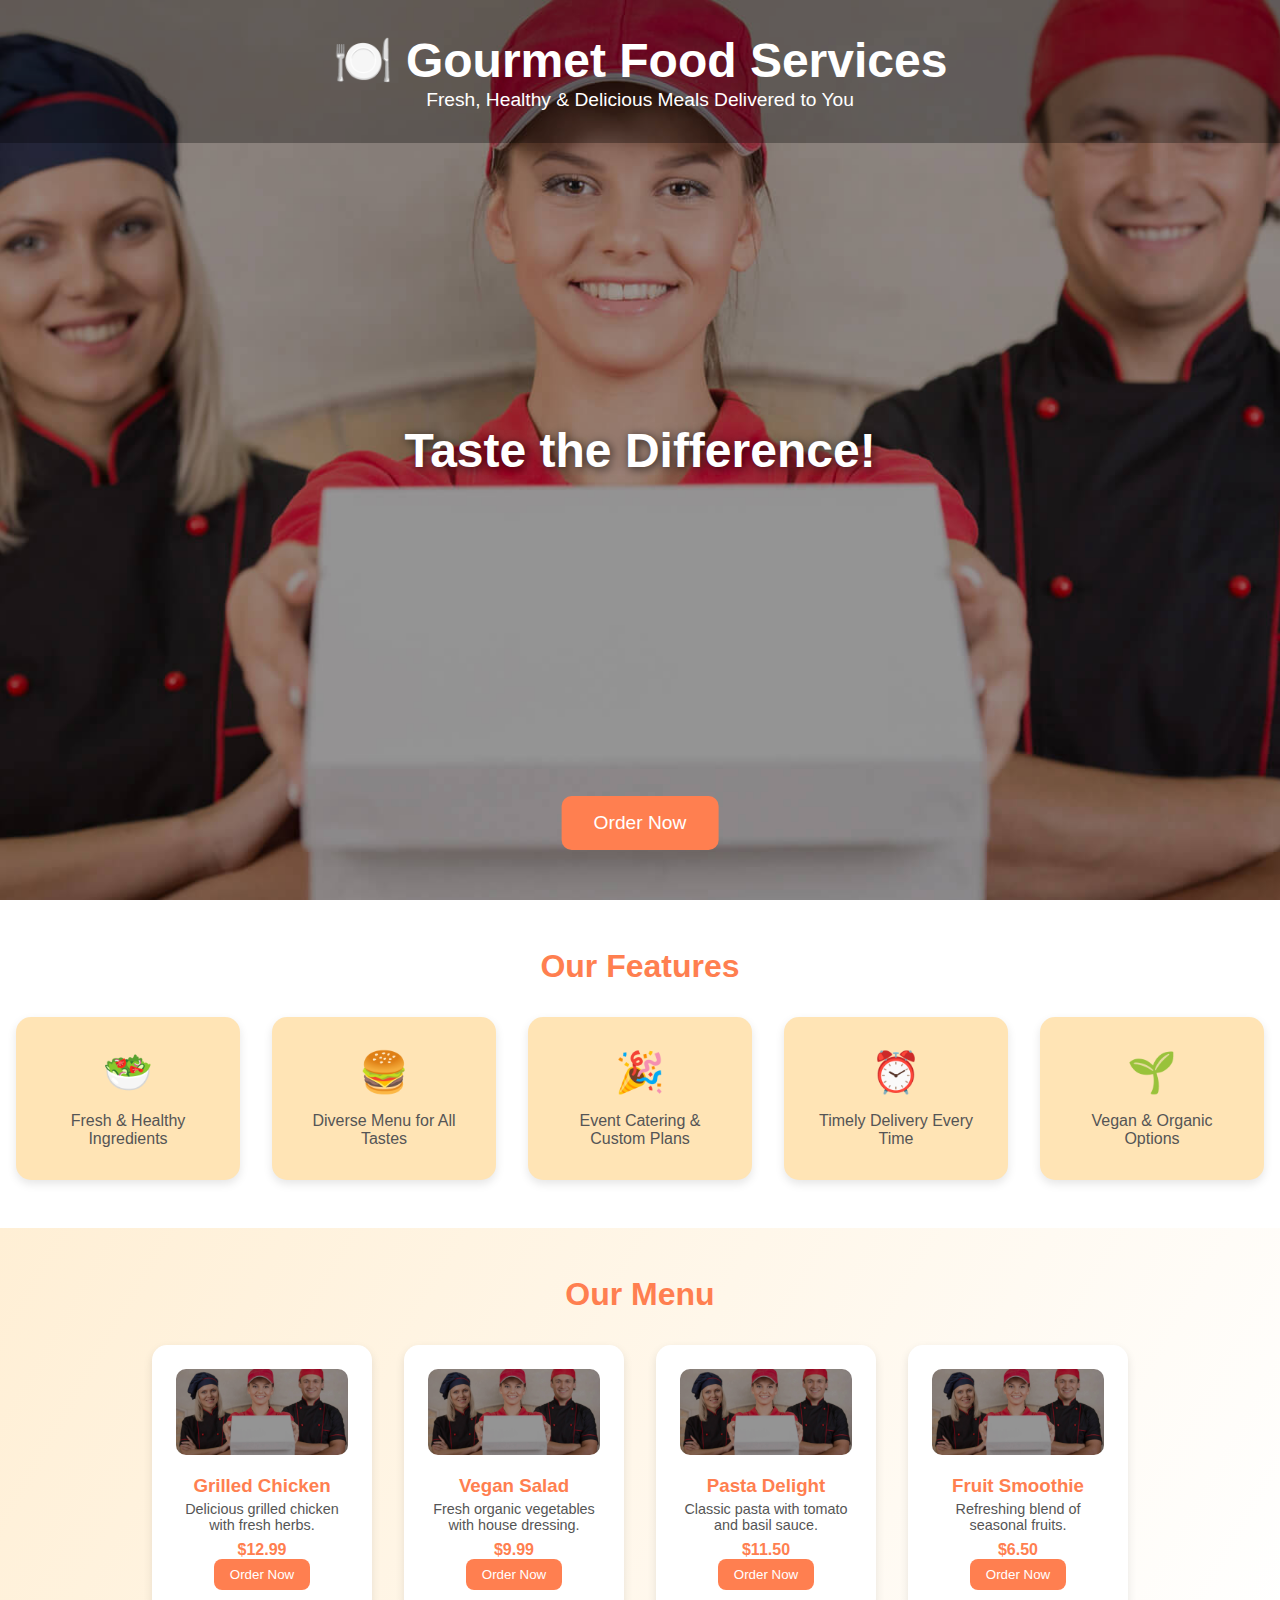
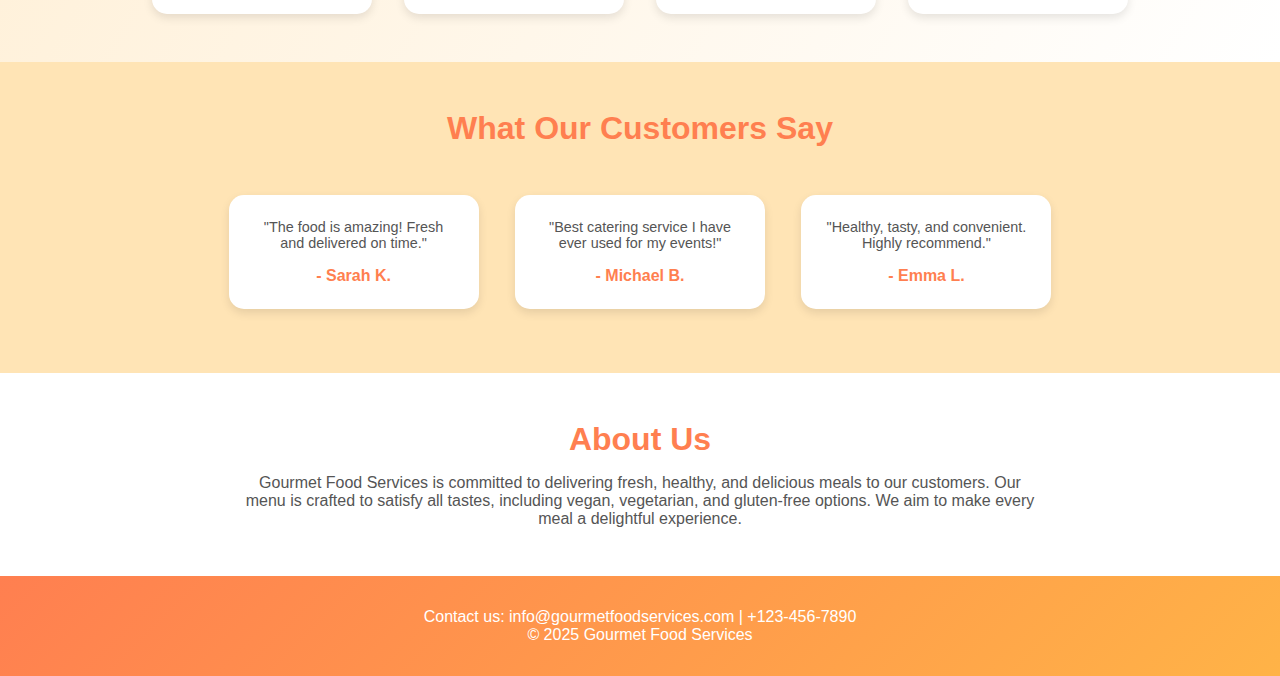
<file: index.html>
<!DOCTYPE html>
<html lang="en">
<head>
<meta charset="UTF-8">
<meta name="viewport" content="width=device-width, initial-scale=1.0">
<title>Gourmet Food Servicess</title>
<style>
    * {margin:0; padding:0; box-sizing:border-box;}
    body, html {height:100%; font-family:'Arial', sans-serif;}
    a {text-decoration:none; color:inherit;}

    /* Header */
    header {
        position:absolute;
        top:0; width:100%; z-index:10;
        padding:2rem 1rem; text-align:center; color:white;
        background: rgba(0,0,0,0.3);
    }
    header h1 {font-size:3rem;}
    header p {font-size:1.2rem;}

    /* Hero fullscreen */
    .hero {height:100vh; position:relative; overflow:hidden;}
    .hero img {width:100%; height:100%; object-fit:cover;}
    .hero .overlay-text {
        position:absolute; top:50%; left:50%;
        transform:translate(-50%, -50%);
        color:white; font-size:3rem; font-weight:bold;
        text-shadow:2px 2px 10px rgba(0,0,0,0.7);
        text-align:center; width:90%;
    }
    .hero .cta-button {
        position:absolute; bottom:50px; left:50%;
        transform:translateX(-50%);
        padding:1rem 2rem; background:#ff7f50;
        color:white; font-size:1.2rem; border:none;
        border-radius:10px; cursor:pointer;
        transition: transform 0.3s;
    }
    .hero .cta-button:hover {transform:scale(1.05);}

    /* Features */
    .features {padding:3rem 1rem; background:#fff;}
    .features h2 {text-align:center; font-size:2rem; margin-bottom:2rem; color:#ff7f50;}
    .features-container {display:flex; justify-content:center; flex-wrap:wrap; gap:2rem;}
    .feature-card {
        background:#ffe4b5; border-radius:15px; padding:2rem;
        flex:1 1 200px; text-align:center; transition: transform 0.3s, background 0.3s;
        cursor:pointer; box-shadow:0 4px 10px rgba(0,0,0,0.1);
    }
    .feature-card:hover {transform: translateY(-10px); background:#ffd700;}
    .feature-card span {font-size:2.5rem; display:block; margin-bottom:1rem;}
    .feature-card p {margin-top:0.5rem; font-size:1rem; color:#555;}

    /* Menu */
    .menu {padding:3rem 1rem; background: linear-gradient(120deg,#ffefd5,#fff); text-align:center;}
    .menu h2 {font-size:2rem; margin-bottom:2rem; color:#ff7f50;}
    .menu-items {display:flex; justify-content:center; flex-wrap:wrap; gap:2rem;}
    .menu-item {
        background:#fff; border-radius:15px; padding:1.5rem; width:220px;
        box-shadow:0 4px 10px rgba(0,0,0,0.1); transition: transform 0.3s;
    }
    .menu-item:hover {transform: scale(1.05);}
    .menu-item img {width:100%; border-radius:10px; margin-bottom:1rem;}
    .menu-item h3 {margin-bottom:0.3rem; color:#ff7f50;}
    .menu-item p {font-size:0.9rem; margin-bottom:0.5rem; color:#555;}
    .menu-item .price {font-weight:bold; color:#ff7f50;}
    .menu-item button {
        padding:0.5rem 1rem; background:#ff7f50; color:white; border:none;
        border-radius:8px; cursor:pointer; transition: transform 0.3s;
    }
    .menu-item button:hover {transform: scale(1.05);}

    /* Testimonials */
    .testimonials {padding:3rem 1rem; background:#ffe4b5; text-align:center;}
    .testimonials h2 {font-size:2rem; margin-bottom:2rem; color:#ff7f50;}
    .testimonial-card {background:#fff; padding:1.5rem; margin:1rem; border-radius:15px;
        display:inline-block; width:250px; box-shadow:0 4px 10px rgba(0,0,0,0.1);}
    .testimonial-card p {font-size:0.9rem; color:#555; margin-bottom:1rem;}
    .testimonial-card span {font-weight:bold; color:#ff7f50;}

    /* About */
    .about {padding:3rem 1rem; text-align:center;}
    .about h2 {font-size:2rem; margin-bottom:1rem; color:#ff7f50;}
    .about p {max-width:800px; margin:0 auto; font-size:1rem; color:#555;}

    /* Footer */
    footer {background: linear-gradient(135deg, #ff7f50, #ffb347); color:white; text-align:center; padding:2rem 1rem;}
</style>
</head>
<body>

<header>
    <h1>🍽️ Gourmet Food Services</h1>
    <p>Fresh, Healthy & Delicious Meals Delivered to You</p>
</header>

<section class="hero">
    <img src="images/bg-image-2.jpg" alt="Delicious Food">
    <div class="overlay-text">Taste the Difference!</div>
    <button class="cta-button">Order Now</button>
</section>

<section class="features">
    <h2>Our Features</h2>
    <div class="features-container">
        <div class="feature-card"><span>🥗</span><p>Fresh & Healthy Ingredients</p></div>
        <div class="feature-card"><span>🍔</span><p>Diverse Menu for All Tastes</p></div>
        <div class="feature-card"><span>🎉</span><p>Event Catering & Custom Plans</p></div>
        <div class="feature-card"><span>⏰</span><p>Timely Delivery Every Time</p></div>
        <div class="feature-card"><span>🌱</span><p>Vegan & Organic Options</p></div>
    </div>
</section>

<section class="menu">
    <h2>Our Menu</h2>
    <div class="menu-items">
        <div class="menu-item">
            <img src="images/bg-image-2.jpg" alt="Dish 1">
            <h3>Grilled Chicken</h3>
            <p>Delicious grilled chicken with fresh herbs.</p>
            <div class="price">$12.99</div>
            <button>Order Now</button>
        </div>
        <div class="menu-item">
            <img src="images/bg-image-2.jpg" alt="Dish 2">
            <h3>Vegan Salad</h3>
            <p>Fresh organic vegetables with house dressing.</p>
            <div class="price">$9.99</div>
            <button>Order Now</button>
        </div>
        <div class="menu-item">
            <img src="images/bg-image-2.jpg" alt="Dish 3">
            <h3>Pasta Delight</h3>
            <p>Classic pasta with tomato and basil sauce.</p>
            <div class="price">$11.50</div>
            <button>Order Now</button>
        </div>
        <div class="menu-item">
            <img src="images/bg-image-2.jpg" alt="Dish 4">
            <h3>Fruit Smoothie</h3>
            <p>Refreshing blend of seasonal fruits.</p>
            <div class="price">$6.50</div>
            <button>Order Now</button>
        </div>
    </div>
</section>

<section class="testimonials">
    <h2>What Our Customers Say</h2>
    <div class="testimonial-card">
        <p>"The food is amazing! Fresh and delivered on time."</p>
        <span>- Sarah K.</span>
    </div>
    <div class="testimonial-card">
        <p>"Best catering service I have ever used for my events!"</p>
        <span>- Michael B.</span>
    </div>
    <div class="testimonial-card">
        <p>"Healthy, tasty, and convenient. Highly recommend."</p>
        <span>- Emma L.</span>
    </div>
</section>

<section class="about">
    <h2>About Us</h2>
    <p>Gourmet Food Services is committed to delivering fresh, healthy, and delicious meals to our customers. Our menu is crafted to satisfy all tastes, including vegan, vegetarian, and gluten-free options. We aim to make every meal a delightful experience.</p>
</section>

<footer>
    <p>Contact us: info@gourmetfoodservices.com | +123-456-7890</p>
    <p>© 2025 Gourmet Food Services</p>
</footer>

<script>
    const cards = document.querySelectorAll('.feature-card');
    cards.forEach(card => {
        card.addEventListener('mouseenter', () => { card.style.color = "#fff"; });
        card.addEventListener('mouseleave', () => { card.style.color = "#333"; });
    });

    // CTA button click scroll to menu
    document.querySelector('.cta-button').addEventListener('click', () => {
        document.querySelector('.menu').scrollIntoView({behavior:'smooth'});
    });
</script>

</body>
</html>
</file>
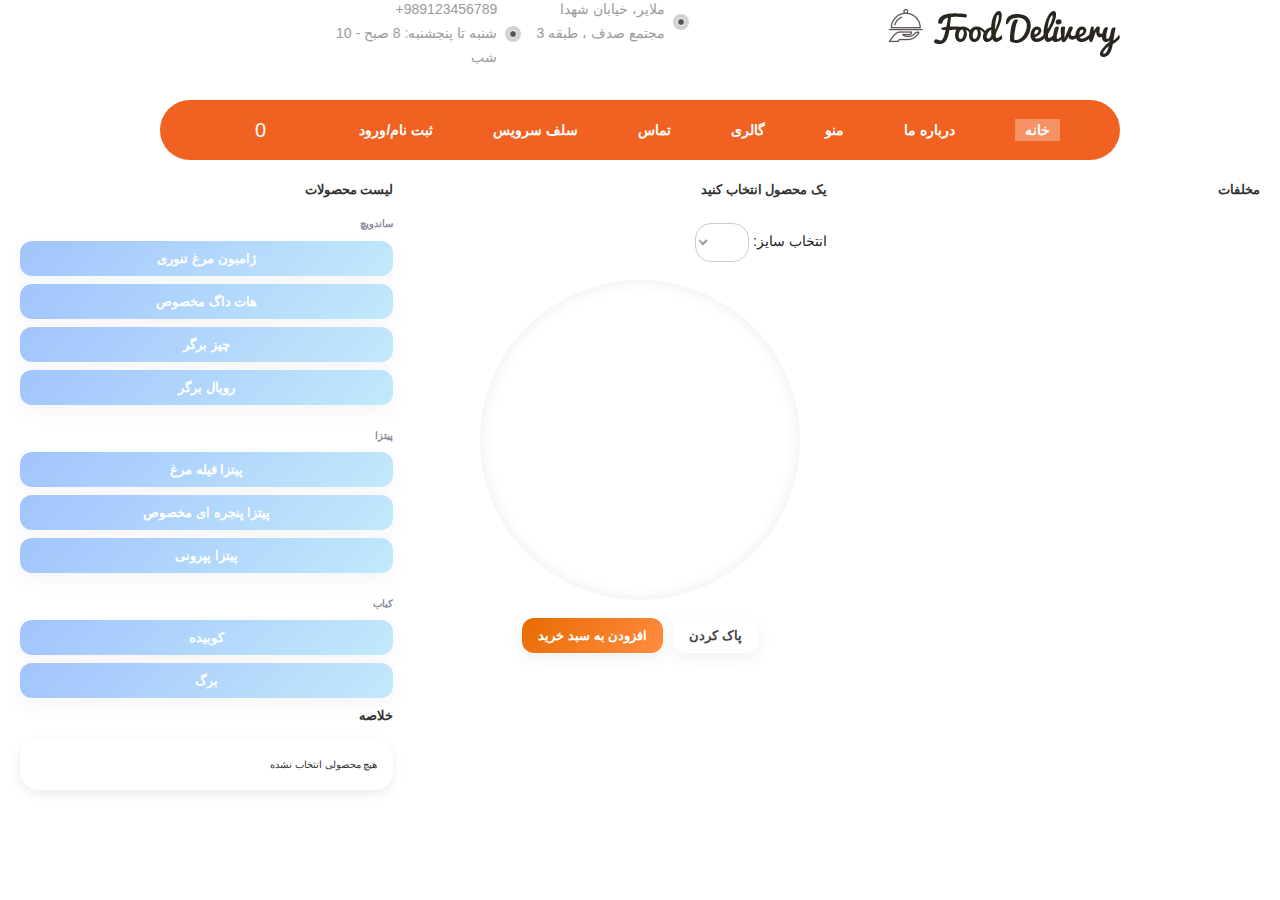
<file: pages/customizer.html>
<!doctype html>
<html lang="fa" dir="rtl">
<head>
  <meta charset="utf-8" />
  <meta name="viewport" content="width=device-width,initial-scale=1" />
  <title>سفارشی‌ساز غذا</title>
  <link rel="stylesheet" href="../css/mystyle.css">
</head>
<body>
    <!-- Header -->
    <header class="container page-head">
        <div class="top-menu">
            <div class="top-menu-aside-right">
                <img src="../images/brand-232x49.png" alt="" width="232" height="49">
            </div>
            <div class="top-menu-aside-left">
                <ul class="list-links">
                    <li class="list-item">
                        <div class="unit-horizontal">
                            <div class="unit-right">
                                <span class="icon icon-circle icon-gray-dark icon-xs mdi mdi-map-marker text-middle"></span>
                            </div>
                            <div class="unit-left">
                                <a href="#" class="link link-default">
                                    ملایر، خیابان شهدا
                                    <br>
                                    مجتمع صدف ، طبقه 3
                                </a>
                            </div>
                        </div>
                    </li>
                    <li class="list-item">
                        <div class="unit-horizontal">
                            <div class="unit-right">
                                <span class="icon icon-circle icon-gray-dark icon-xs mdi mdi-phone text-middle"></span>
                            </div>
                            <div class="unit-left">
                                <a href="callto:#" class="link link-default">
                                    989123456789+
                                    <br>
                                    شنبه تا پنجشنبه: 8 صبح - 10 شب
                                </a>
                            </div>
                        </div>
                    </li>
                    <li class="list-item">
                        <ul class="list-inline">
                            <li><a href="#" class="link link-silver-light" title="Instagram"><span class="icon icon-md-mod-1 mdi mdi-instagram"></span></a></li>
                            <li><a href="#" class="link link-silver-light" title="Facebook"><span class="icon icon-md-mod-1 mdi mdi-facebook"></span></a></li>
                            <li><a href="#" class="link link-silver-light" title="Twitter"><span class="icon icon-md-mod-1 mdi mdi-twitter"></span></a></li>
                            <li><a href="#" class="link link-silver-light" title="Linkedin"><span class="icon icon-md-mod-1 mdi mdi-linkedin"></span></a></li>
                        </ul>
                    </li>
                </ul>
            </div>
        </div>
    </header>

    <!-- Navbar -->
    <div class="navbar-box" id="navbar-box">
        <div class="navbar no-search container" id="navbar">
            <ul class="navbar-nav">
                <li class="active"><a class="link active" href="../pages/index1.html">خانه</a></li>
                <li><a class="link" href="../about.html">درباره ما</a></li>
                <li><a class="link" href="#">منو</a></li>
                <li><a class="link" href="#">گالری</a></li>
                <li><a class="link" href="../contacts.html">تماس</a></li>
                <li><a class="link" href="../pages/customizer.html">سلف سرویس</a></li>
                <li><a class="link" href="../pages/form.html">ثبت نام/ورود </a></li>

            </ul>
            <div class="navbar-shop">
                <a href="#" class="link link-shop link-default" data-cart-link>
                    <span class="icon icon-sm mdi mdi-cart-outline"></span>
                <span class="text-white" data-cart-badge>0</span>
                </a>
            </div>
        </div>
    </div>
    <!-- End Header -->
  <div id="statusBanner">در حال بارگذاری...</div>

  <div id="app" class="app">

    <!-- Waste -->
    <aside class="col left" aria-label="مخلفات">
      <h3>مخلفات</h3>
      <div id="toppingsContainer" class="toppings-list" aria-live="polite"></div>
    </aside>

    <!-- Canvas and controls -->
    <main class="col middle" role="main" aria-labelledby="productTitle">
      <h3 id="productTitle">یک محصول انتخاب کنید</h3>
      <div id="productSubtitle" class="muted"></div>

      <label for="sizeSelect">انتخاب سایز:</label>
      <select id="sizeSelect" disabled></select>

      <div id="baseCanvas" class="base-canvas" aria-hidden="true"></div>

      <div id="qtyControls">
        <div class="qty-wrap">
          <button id="qtyMinus" class="btn ghost" aria-label="کم کردن تعداد">-</button>
          <input id="qtyValue" value="1" inputmode="numeric" aria-label="تعداد" />
          <button id="qtyPlus" class="btn ghost" aria-label="افزایش تعداد">+</button>
        </div>
      </div>

      <div class="control-buttons">
        <button id="clearBtn" class="btn ghost" disabled>پاک کردن</button>
        <button id="addToCartBtn" class="btn primary" disabled>افزودن به سبد خرید</button>
      </div>
    </main>

    <!-- Product List and Summary -->
    <aside class="col right" aria-label="محصولات و خلاصه">
      <h3>لیست محصولات</h3>
      <div id="productList" aria-live="polite"></div>

      <h3>خلاصه</h3>
      <div id="orderSummary" aria-live="polite"></div>
    </aside>
  </div>

  <div id="toast" class="toast" role="status" aria-live="polite">محصول به سبد اضافه شد</div>

  <script src="../js/myscript.js"></script>
</body>
</html>
</file>
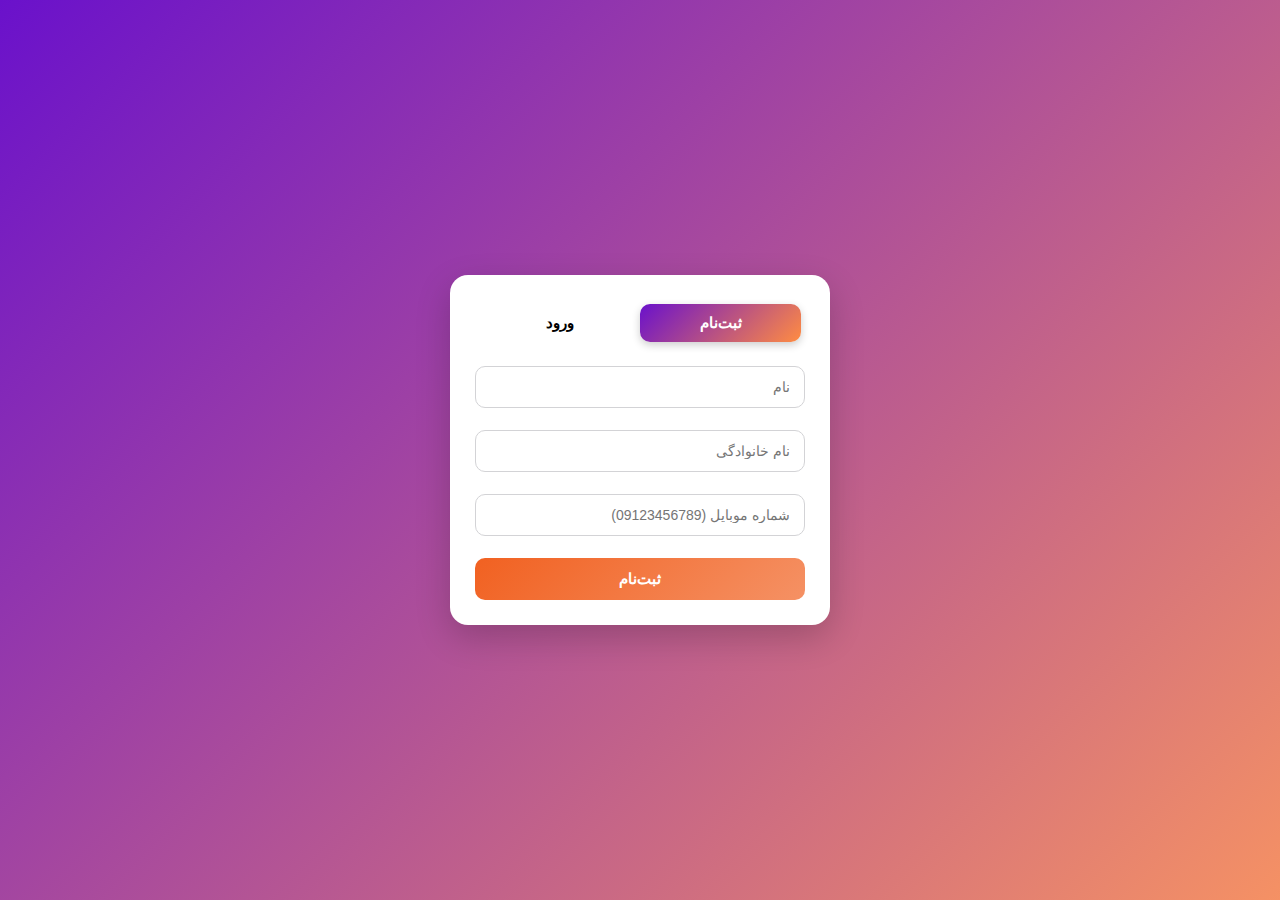
<file: pages/form.html>
<!DOCTYPE html>
<html lang="fa">
    <head>
    <meta charset="UTF-8">
    <meta name="viewport" content="width=device-width, initial-scale=1.0">
    <title>فرم ورود/ثبت‌نام</title>
    <link rel="stylesheet" href="../css/mystyle.css">
    </head>
    <body>
        <div class="auth-wrapper">
        <div class="auth-box animate-pop">
            <div class="auth-tabs">
            <button id="tab-register" class="active">ثبت‌نام</button>
            <button id="tab-login">ورود</button>
            </div>

            <!-- Registration form -->
            <form id="registerForm" class="auth-form">
            <div class="form-group">
                <input type="text" id="firstname" placeholder="نام" />
                <small class="error"></small>
            </div>
            <div class="form-group">
                <input type="text" id="lastname" placeholder="نام خانوادگی" />
                <small class="error"></small>
            </div>
            <div class="form-group">
                <input type="text" id="mobile" placeholder="شماره موبایل (09123456789)" />
                <small class="error"></small>
            </div>
            <button type="submit" class="btn-submit">ثبت‌نام</button>
            </form>

            <!-- Login form -->
            <form id="loginForm" class="auth-form hidden">
            <div class="form-group">
                <input type="text" id="loginMobile" placeholder="شماره موبایل" />
                <small class="error"></small>
            </div>

            <div class="form-group password-field">
                <button type="button" class="toggle-pass" aria-label="نمایش/مخفی کردن رمز" title="نمایش/مخفی کردن رمز">
                <!-- SVG eye -->
                <svg id="eyeIcon" viewBox="0 0 24 24" fill="none" stroke="#555" stroke-width="1.7" stroke-linecap="round" stroke-linejoin="round" width="20" height="20">
                    <path d="M1 12s4-8 11-8 11 8 11 8-4 8-11 8-11-8-11-8z"></path>
                    <circle cx="12" cy="12" r="3"></circle>
                </svg>
                </button>
                <input type="password" id="loginPassword" placeholder="رمز عبور" />
                <div class="strength-meter"><div></div></div>
            </div>
            <!-- Out-of-box password error message -->
            <small id="passwordError" class="error password-error"></small>

            <button type="submit" class="btn-submit">ورود</button>
            <div class="forgot">
                <a href="#">فراموشی رمز عبور؟</a>
            </div>
            </form>
        </div>
        </div>

    <script src="../js/myscript.js"></script>
    </body>
</html>
</file>
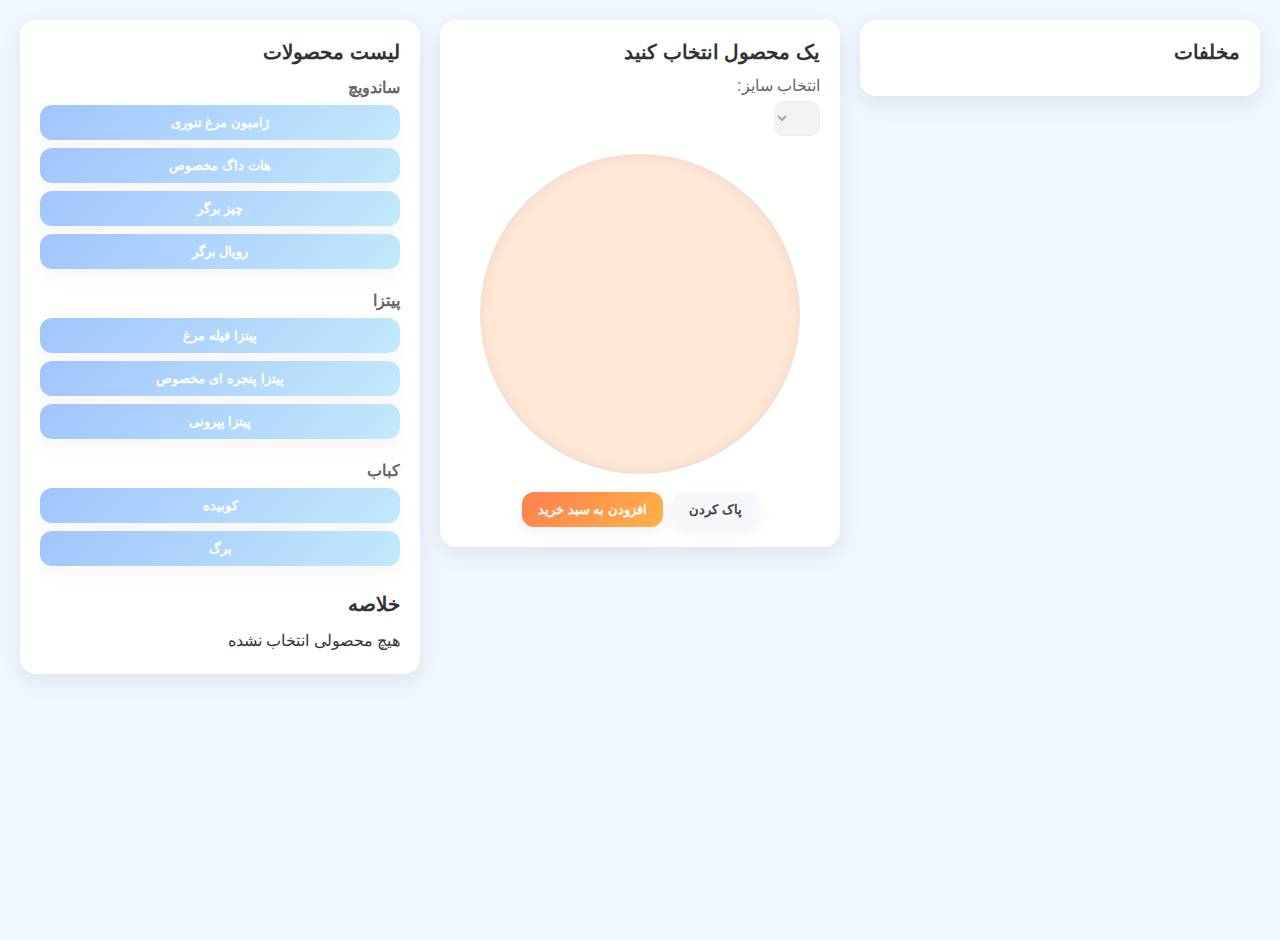
<file: pages/test.html>
<!doctype html>
<html lang="fa" dir="rtl">
<head>
  <meta charset="utf-8" />
  <meta name="viewport" content="width=device-width,initial-scale=1" />
  <title>سفارشی‌ساز غذا</title>

  <style>
    /* ===== پایه‌ای ===== */
    :root {
      --bg: #f0f7ff;
      --card: #ffffff;
      --muted: #666;
      --accent-from: #ff7f50;
      --accent-to: #ffb347;
      --shadow: rgba(0,0,0,0.08);
    }

    html, body {
      height: 100%;
    }

    body {
      font-family: "Tahoma", sans-serif;
      background: var(--bg);
      margin: 0;
      padding: 20px;
      color: #333;
      -webkit-font-smoothing:antialiased;
      -moz-osx-font-smoothing:grayscale;
    }

    /* ===== layout ===== */
    .app {
      display: flex;
      gap: 20px;
      flex-wrap: wrap;
      align-items: flex-start;
    }

    .col {
      background: var(--card);
      padding: 20px;
      border-radius: 16px;
      flex: 1;
      min-width: 280px;
      box-shadow: 0 8px 24px var(--shadow);
      transition: transform .18s ease, box-shadow .18s ease;
    }

    .col:hover {
      transform: translateY(-4px);
      box-shadow: 0 14px 36px rgba(0,0,0,0.10);
    }

    h3 { margin: 0 0 12px 0; font-size: 1.25rem; color: #333; }
    h4 { margin: 14px 0 8px 0; color: var(--muted); font-size: 1rem; }

    /* ===== canvas (محصول) ===== */
    .base-canvas {
      width: 320px;
      height: 320px;
      margin: 18px auto;
      border-radius: 50%;
      background: #ffe8d6 center/contain no-repeat;
      position: relative;
      box-shadow: inset 0 0 16px rgba(0,0,0,0.08);
      overflow: hidden;
    }

    .dropped-item {
      position: absolute;
      width: 48px;
      height: 48px;
      transform: translate(-50%, -50%);
      cursor: pointer;
      transition: transform .18s ease;
    }
    .dropped-item:hover { transform: translate(-50%, -50%) scale(1.12); }

    /* ===== toppings list ===== */
    .toppings-list {
      display: grid;
      grid-template-columns: repeat(2, 1fr);
      gap: 12px;
    }

    .topping-card {
      padding: 10px;
      text-align: center;
      border-radius: 12px;
      cursor: grab;
      background: linear-gradient(135deg,#fff6f3,#fffef9);
      border: 1px solid rgba(0,0,0,0.03);
      box-shadow: 4px 6px 18px rgba(0,0,0,0.04);
      transition: transform .14s ease, box-shadow .14s ease;
      user-select: none;
    }
    .topping-card:hover {
      transform: translateY(-4px);
      box-shadow: 6px 10px 24px rgba(0,0,0,0.06);
    }
    .topping-card img { width: 48px; height: 48px; object-fit: contain; margin-bottom: 6px; }

    /* ===== buttons ===== */
    .btn {
      padding: 10px 16px;
      border-radius: 12px;
      border: none;
      cursor: pointer;
      font-weight: 600;
      transition: transform .12s ease, box-shadow .12s ease;
      box-shadow: 0 6px 18px rgba(0,0,0,0.06);
    }
    .btn:active { transform: translateY(1px); }

    .btn.primary {
      background: linear-gradient(135deg, var(--accent-from), var(--accent-to));
      color: #fff;
    }
    .btn.ghost {
      background: #f5f7fb;
      color: #444;
    }

    /* ===== qty controls ===== */
    #qtyControls {
      margin-top: 12px;
      display: none;
      justify-content: center;
    }
    #qtyControls .qty-wrap {
      display: flex;
      gap: 8px;
      align-items: center;
    }
    #qtyValue {
      width: 56px;
      text-align: center;
      border-radius: 10px;
      border: 1px solid #e6e8ee;
      padding: 6px;
      font-weight: 600;
      background: #fff;
    }

    /* ===== product list buttons ===== */
    #productList button {
      width: 100%;
      margin-bottom: 8px;
      text-align: center;
      background: linear-gradient(135deg,#a1c4fd,#c2e9fb);
      color: #fff;
      font-weight: 600;
      border-radius: 12px;
      padding: 10px;
      border: none;
      box-shadow: 0 8px 20px rgba(0,0,0,0.04);
    }

    /* ===== order summary ===== */
    #orderSummary {
      margin-top: 8px;
      line-height: 1.6;
      color: #333;
    }

    /* ===== status / toast ===== */
    #statusBanner {
      text-align:center;
      padding: 12px;
      background:#fffae6;
      border:1px solid #ffd700;
      border-radius:12px;
      margin-bottom:20px;
    }

    .toast {
      position: fixed;
      left: 50%;
      transform: translateX(-50%);
      bottom: 24px;
      background: rgba(0,0,0,0.85);
      color: #fff;
      padding: 10px 14px;
      border-radius: 10px;
      font-weight:600;
      z-index: 9999;
      display: none;
    }

    /* responsive */
    @media (max-width: 980px) {
      .base-canvas { width: 260px; height:260px; }
      .col { min-width: 240px; }
    }
  </style>
</head>
<body>

  <div id="statusBanner">در حال بارگذاری...</div>

  <div id="app" class="app" style="display:none;">

    <!-- مخلفات -->
    <aside class="col left" aria-label="مخلفات">
      <h3>مخلفات</h3>
      <div id="toppingsContainer" class="toppings-list" aria-live="polite"></div>
    </aside>

    <!-- کانواس و کنترل‌ها -->
    <main class="col middle" role="main" aria-labelledby="productTitle">
      <h3 id="productTitle">یک محصول انتخاب کنید</h3>
      <div id="productSubtitle" class="muted" style="color:var(--muted);margin-top:6px"></div>

      <label for="sizeSelect" style="display:block;margin-top:12px;color:var(--muted)">انتخاب سایز:</label>
      <select id="sizeSelect" disabled style="margin-top:6px;padding:8px 12px;border-radius:10px;border:1px solid #e6e8ee"></select>

      <div id="baseCanvas" class="base-canvas" aria-hidden="true"></div>

      <div id="qtyControls">
        <div class="qty-wrap">
          <button id="qtyMinus" class="btn ghost" aria-label="کم کردن تعداد">-</button>
          <input id="qtyValue" value="1" inputmode="numeric" aria-label="تعداد" />
          <button id="qtyPlus" class="btn ghost" aria-label="افزایش تعداد">+</button>
        </div>
      </div>

      <div style="display:flex;gap:10px;justify-content:center;margin-top:14px">
        <button id="clearBtn" class="btn ghost" disabled>پاک کردن</button>
        <button id="addToCartBtn" class="btn primary" disabled>افزودن به سبد خرید</button>
      </div>
    </main>

    <!-- لیست محصولات و خلاصه -->
    <aside class="col right" aria-label="محصولات و خلاصه">
      <h3>لیست محصولات</h3>
      <div id="productList" aria-live="polite"></div>

      <h3 style="margin-top:18px">خلاصه</h3>
      <div id="orderSummary" aria-live="polite"></div>
    </aside>
  </div>

  <div id="toast" class="toast" role="status" aria-live="polite">محصول به سبد اضافه شد</div>

  <script>
    /**
     * نسخهٔ خوانا و مرتب:
     * - اضافه کردن به سبد بدون ریدایرکت
     * - به‌روزرسانی badge (اگر المنتی با data-cart-badge وجود داشته باشد)
     * - ذخیره در localStorage با کلید __pd_cart_v2__
     *
     * جایگزین مسیر JSON، CART_PAGE و سایر مقادیر در صورت نیاز.
     */

    const JSON_PATH = "../data.json";
    const PLACEHOLDER = "https://via.placeholder.com/80";
    const LS_KEY = "__pd_cart_v2__";

    // رفتار پس از افزودن: false => هدایت نشود
    const AUTO_REDIRECT_ON_ADD = false;
    const CART_PAGE = "/pages/cart.html";

    // وضع داخلی
    let MENU = null;
    let currentProduct = null;
    let dropped = [];
    let sizeIndex = 0;
    let currentGroupId = null;

    // Helpers
    function fmtCurrency(n) {
      try { return Number(n).toLocaleString() + " تومان"; }
      catch { return n + " تومان"; }
    }

    function showToast(text = "محصول به سبد اضافه شد", timeout = 1200) {
      const t = document.getElementById("toast");
      t.textContent = text;
      t.style.display = "block";
      clearTimeout(t._to);
      t._to = setTimeout(() => { t.style.display = "none"; }, timeout);
    }

    // LocalStorage cart helpers
    function readMainCart() {
      try {
        return JSON.parse(localStorage.getItem(LS_KEY) || "[]");
      } catch {
        return [];
      }
    }

    function writeMainCart(arr) {
      try {
        localStorage.setItem(LS_KEY, JSON.stringify(arr || []));
      } catch (e) {
        console.warn("writeMainCart error:", e);
      }

      // update badges if present
      document.querySelectorAll("[data-cart-badge]").forEach(el => {
        const sum = (arr || []).reduce((s, i) => s + (Number(i.qty) || 0), 0);
        el.textContent = sum;
      });
    }

    // Load menu JSON
    async function loadMenu() {
      try {
        const res = await fetch(JSON_PATH, { cache: "no-store" });
        if (!res.ok) throw new Error("HTTP " + res.status);
        const data = await res.json();
        document.getElementById("statusBanner").style.display = "none";
        return data;
      } catch (err) {
        document.getElementById("statusBanner").textContent = "بارگذاری JSON شکست خورد: " + err.message;
        return null;
      }
    }

    // Render product list
    function renderProductList() {
      const container = document.getElementById("productList");
      container.innerHTML = "";

      (MENU.product_groups || []).forEach(group => {
        const gTitle = document.createElement("h4");
        gTitle.textContent = group.group_title;
        container.appendChild(gTitle);

        (group.group_products || []).forEach(p => {
          const btn = document.createElement("button");
          btn.type = "button";
          btn.textContent = p.product_name;
          btn.onclick = () => selectProduct(p, group.group_id);
          container.appendChild(btn);
        });
      });
    }

    // When user selects a product
    function selectProduct(p, groupId) {
      currentProduct = p;
      currentGroupId = groupId;
      dropped = [];
      sizeIndex = 0;

      document.getElementById("productTitle").textContent = p.product_name;
      document.getElementById("productSubtitle").textContent =
        "مواد پایه: " + (p.product_content || []).join("، ");

      const sizeSel = document.getElementById("sizeSelect");
      sizeSel.innerHTML = "";
      (p.product_type || []).forEach((t, i) => {
        const opt = document.createElement("option");
        opt.value = i;
        const price = p.product_price && p.product_price[i] ? p.product_price[i] : 0;
        opt.textContent = `${t} — ${fmtCurrency(price)}`;
        sizeSel.appendChild(opt);
      });

      sizeSel.disabled = !(p.product_type && p.product_type.length);
      sizeSel.onchange = () => {
        sizeIndex = parseInt(sizeSel.value || "0", 10);
        refreshSummary();
      };

      document.getElementById("baseCanvas").style.backgroundImage = `url(${p.base_image || PLACEHOLDER})`;

      document.getElementById("clearBtn").disabled = false;
      document.getElementById("addToCartBtn").disabled = false;

      // show qty controls
      document.getElementById("qtyControls").style.display = "flex";
      document.getElementById("qtyValue").value = 1;

      renderToppingsForProduct(p);
      renderDropped();
      refreshSummary();
    }

    // Render toppings for selected product
    function renderToppingsForProduct(p) {
      const container = document.getElementById("toppingsContainer");
      container.innerHTML = "";

      (p.available_toppings || []).forEach(name => {
        const topping = (MENU.toppings || []).find(t => t.name === name);
        if (!topping) return;

        const card = document.createElement("div");
        card.className = "topping-card";
        card.draggable = true;
        card.dataset.name = name;
        card.innerHTML = `
          <img src="${topping.image || PLACEHOLDER}" alt="${name}">
          <div style="font-weight:600">${name}</div>
          <div style="color:var(--muted);margin-top:6px">${fmtCurrency(topping.price)}</div>
        `;

        // درگ
        card.ondragstart = e => e.dataTransfer.setData("text/plain", name);

        // کلیک
        card.onclick = () => addToppingAt(name, 150, 150);

        container.appendChild(card);
      });

      const canvas = document.getElementById("baseCanvas");
      canvas.ondragover = e => e.preventDefault();
      canvas.ondrop = e => {
        e.preventDefault();
        const name = e.dataTransfer.getData("text/plain");
        const rect = canvas.getBoundingClientRect();
        addToppingAt(name, e.clientX - rect.left, e.clientY - rect.top);
      };
    }




    // اضافه کردن مخلف روی خمیر
    function addToppingAt(name, x, y) {
      // جلوگیری از اضافه کردن دوباره
      if (dropped.find(d => d.name === name)) return;

      const rect = document.getElementById("baseCanvas").getBoundingClientRect();
      dropped.push({
        name,
        x: (x / rect.width) * 100,
        y: (y / rect.height) * 100
      });

      renderDropped();
      refreshSummary();

      const card = document.querySelector(`.topping-card[data-name="${name}"]`);
      if (card) {
        card.style.pointerEvents = "none"; 
        card.style.opacity = "0.5";        
        card.draggable = false;            
      }
    }

    // Render objects on canvas without draggability or hover
    function renderDropped() {
      const canvas = document.getElementById("baseCanvas");
      canvas.innerHTML = "";

      dropped.forEach(d => {
        const t = (MENU.toppings || []).find(tt => tt.name === d.name);
        const img = document.createElement("img");
        img.src = t ? t.image : PLACEHOLDER;
        img.className = "dropped-item";
        img.style.left = d.x + "%";
        img.style.top = d.y + "%";
        img.style.transition = "none";     // حذف transition
        img.style.transform = "translate(-50%, -50%)";
        img.style.pointerEvents = "none";  // غیرقابل کلیک

        canvas.appendChild(img);
      });
    }

    // Calculate total price for one unit (base + toppings - discount)
    function calculateTotalPrice() {
      if (!currentProduct) return 0;
      const base = Number(currentProduct.product_price ? (currentProduct.product_price[sizeIndex] || 0) : 0) || 0;

      let toppingsCost = 0;
      dropped.forEach(d => {
        const t = (MENU.toppings || []).find(tt => tt.name === d.name);
        if (t) toppingsCost += Number(t.price || 0);
      });

      let discount = 0;
      if (MENU.Discounts) {
        const disc = (MENU.Discounts || []).find(d => Number(d.group_id) === Number(currentGroupId));
        if (disc) discount = Number(disc.discount || 0);
      }

      const total = base + toppingsCost;
      return Math.round(total - (total * discount / 100));
    }

    // Refresh order summary (one-unit summary)
    function refreshSummary() {
      const os = document.getElementById("orderSummary");
      if (!currentProduct) {
        os.textContent = "هیچ محصولی انتخاب نشده";
        return;
      }

      const base = Number(currentProduct.product_price ? (currentProduct.product_price[sizeIndex] || 0) : 0) || 0;
      let toppingsCost = 0;
      let energy = Number(currentProduct.product_energy || 0);

      dropped.forEach(d => {
        const t = (MENU.toppings || []).find(tt => tt.name === d.name);
        if (t) { toppingsCost += Number(t.price || 0); energy += Number(t.energy || 0); }
      });

      let discount = 0;
      if (MENU.Discounts) {
        const disc = (MENU.Discounts || []).find(d => Number(d.group_id) === Number(currentGroupId));
        if (disc) discount = Number(disc.discount || 0);
      }

      const total = base + toppingsCost;
      const finalPrice = Math.round(total - (total * discount / 100));

      os.innerHTML = `
        <div>قیمت پایه: ${fmtCurrency(base)}</div>
        <div>تعداد مخلفات: ${dropped.length}</div>
        <div>هزینه مخلفات: ${fmtCurrency(toppingsCost)}</div>
        <div>تخفیف گروه: ${discount}%</div>
        <div><strong>جمع کل (برای یک واحد): ${fmtCurrency(finalPrice)}</strong></div>
        <div>انرژی کل: ${energy} kcal</div>
      `;
    }

    // qty controls
    document.addEventListener("DOMContentLoaded", () => {
      const qtyEl = document.getElementById("qtyValue");
      document.getElementById("qtyPlus").addEventListener("click", () => {
        qtyEl.value = Math.max(1, Number(qtyEl.value || 1) + 1);
      });
      document.getElementById("qtyMinus").addEventListener("click", () => {
        qtyEl.value = Math.max(1, Number(qtyEl.value || 1) - 1);
      });
      qtyEl.addEventListener("input", () => {
        let v = parseInt(qtyEl.value.replace(/[^\d]/g, "") || "1", 10);
        if (isNaN(v) || v < 1) v = 1;
        qtyEl.value = v;
      });
    });

    // Add current product to main cart (no redirect by default)
    function addCurrentToMainCart(redirectToCart = false) {
      if (!currentProduct) return;

      const qtyEl = document.getElementById("qtyValue");
      const qty = Math.max(1, parseInt(qtyEl.value || "1", 10));

      const priceNumber = calculateTotalPrice();
      const priceText = fmtCurrency(priceNumber);

      const item = {
        group_id: currentGroupId || null,
        product_id: currentProduct.product_id || currentProduct.id || 0,
        product_name: currentProduct.product_name || currentProduct.name || "محصول",
        price_text: priceText,
        price_number: Number(priceNumber) || 0, // price per unit
        qty: qty,
        image: currentProduct.base_image || (currentProduct.product_image && currentProduct.product_image[0]) || "",
        size_label: currentProduct.product_type ? (currentProduct.product_type[sizeIndex] || "") : "",
        toppings: dropped.map(d => d.name || d)
      };

      // If an app-level CART object exists use it
      const CART = window.__PD_CART_V2;
      if (CART && typeof CART.addToCart === "function") {
        try {
          CART.addToCart(item);
          if (typeof CART.showToast === "function") CART.showToast("محصول به سبد اضافه شد");
          showToast("محصول به سبد اضافه شد");
        } catch (err) {
          console.warn("CART.addToCart failed:", err);
        }
      } else {
        // fallback: store in localStorage and merge similar items
        const arr = readMainCart();

        // merge items with same product_id + size_label + toppings (sorted)
        const keyMatch = it => {
          try {
            const a = (it.toppings || []).slice().sort().join("|");
            const b = (item.toppings || []).slice().sort().join("|");
            return Number(it.product_id) === Number(item.product_id) &&
                   String(it.size_label) === String(item.size_label) &&
                   a === b;
          } catch {
            return false;
          }
        };

        const found = arr.find(keyMatch);
        if (found) {
          found.qty = Number(found.qty || 0) + Number(item.qty || 0);
        } else {
          arr.push(item);
        }

        writeMainCart(arr);
        showToast("محصول به سبد اضافه شد");
      }

      // do not redirect unless requested
      if (redirectToCart) {
        setTimeout(() => { window.location.href = CART_PAGE; }, 350);
      }
    }

    // Initialization
    document.addEventListener("DOMContentLoaded", async () => {
      MENU = await loadMenu();
      if (!MENU) return;

      document.getElementById("app").style.display = "flex";
      renderProductList();
      refreshSummary();

      document.getElementById("clearBtn").addEventListener("click", () => {
        dropped = [];
        renderDropped();
        refreshSummary();
      });

      document.getElementById("addToCartBtn").addEventListener("click", (e) => {
        e.preventDefault();
        addCurrentToMainCart(AUTO_REDIRECT_ON_ADD);
      });
    });
  </script>
</body>
</html>
</file>
<file: css/mystyle.css>
:root {
  /* ===========================
     Color Variables
     =========================== */
  --color-white: #fff;
  --color-black: #000;
  --color-dark-gray: #595351;
  --color-light-gray: #d3d3d6;
  --color-main: #f16121;        
  --color-main-dark: #e86b00;  
  --color-main-light: #ff8c42;  
  --color-hover: #bfdb39;       
  --color-hover-alt: #f59164;   
  --color-price: #ff7a45;      
  --color-check: #a0ff92;     
  --color-text: #9b9b9b;   
  --color-title: #333;          
  --color-slider-text: #fff;    
  --color-slider-btn: #bfdb39;   
  --accent: #ff6f61;
  --accent-2: #ff8b78;
  --muted: #8a8a9a;
  --text: #222;
  --success: #2bb673;
  --form-title-double: #6a11cb;
  --shadow: 0 8px 28px rgba(20,20,30,0.06);
  --shadow: 0 8px 25px rgba(0,0,0,0.12);
}

/* ===========================
   Basic Text
   =========================== */
.text-white {
  color: var(--color-white);
}

a.text-white:hover,
a.text-white:focus {
  color: #00ff11;
}

.text-middle {
  vertical-align: middle;
}

.text-right { text-align: right; }
.text-left { text-align: left; }
.text-center { text-align: center; }

/* ===========================
   Section Padding
   =========================== */
.section-padding {
  padding-top: 50px;
  padding-bottom: 50px;
}

/* ===========================
   Links
   =========================== */
.link {
  text-decoration: none;
  font-size: 14px;
  line-height: 15px;
}

.link-default,
.link-default:active,
.link-default:focus {
  color: var(--color-text);
}
.link-default:hover { color: var(--color-main); }

.link-silver-light,
.link-silver-light:active,
.link-silver-light:focus {
  color: var(--color-light-gray);
}
.link-silver-light:hover { color: var(--color-main); }

/* ===========================
   Shop Buttons
   =========================== */
.link-shop.link-white .label-inline {
  color: var(--color-black);
}
.link-shop.link-white .label-inline,
.link-shop.link-white:active .label-inline,
.link-shop.link-white:focus .label-inline {
  background: var(--color-white);
}
.link-shop.link-white:hover .label-inline {
  background: var(--color-main);
  color: var(--color-white);
}

.link-shop.link-primary .label-inline {
  color: var(--color-white);
}
.link-shop.link-primary .label-inline,
.link-shop.link-primary:active .label-inline,
.link-shop.link-primary:focus .label-inline {
  background: var(--color-main);
}
.link-shop.link-primary:hover .label-inline {
  background: #74706f;
  color: var(--color-white);
}

.link-shop-variant-1 {
  width: 50px;
  height: 50px;
  line-height: 48px;
}
.link-shop-variant-1 .label-inline {
  top: 3px;
  left: 1px;
  color: var(--color-white);
  background: var(--color-main);
  z-index: 5;
}
.link-shop-variant-1.link-primary:hover {
  color: var(--color-main);
}
.link-shop-variant-1.link-primary:hover .label-inline {
  background: var(--color-main);
}

/* ===========================
   Icons
   =========================== */
.icon {
  display: inline-block;
  text-align: center;
  padding: 3px;
}
.icon-gray-dark {
  color: var(--color-white);
  background-color: var(--color-dark-gray);
  box-shadow: 0 0 0 4px var(--color-light-gray);
  border: 0;
}
.icon-circle { border-radius: 50%; border: 1px solid; }

.icon-xxs {
    font-size: 19px; 
    line-height: 19px; 
   }
.icon-xs {
   font-size: 20px; 
   line-height: 20px; 
  }
.icon-sm.icon-circle {
   width: 41px; height: 41px;
    line-height: 39px; 
  }
.icon-sm-mod-1 { 
    font-size: 28px;
    line-height: 28px; 
  }
.icon-md { 
  font-size: 33px; 
  line-height: 33px; 
}
.icon-md-mod-1 { 
  font-size: 30px; 
  line-height: 30px; 
}
.icon-lg { 
  font-size: 50px; 
  line-height: 50px; 
}
.icon-xl { 
  font-size: 80px; 
  line-height: 80px; 
}
.icon-xxl { 
  font-size: 88px; 
  line-height: 88px; 
}
.icon-social.icon-circle { 
  width: 44px; height: 44px;
   line-height: 42px; 
  }
.icon-xxs.icon-circle {
   width: 26px; height: 26px; 
   line-height: 26px; 
  }
.icon-adjust-vertical .icon {
   position: relative; 
   top: -2px; 
}

/* ===========================
   Fonts
   =========================== */
@font-face {
  font-family: "primary-font";
  src: url("../fonts/farsi-fonts/iran-yekan-500.eot");
  src: url("../fonts/farsi-fonts/iran-yekan-500.eot?#iefix") format("embedded-opentype"),
       url("../fonts/farsi-fonts/iran-yekan-500.woff2") format("woff2"),
       url("../fonts/farsi-fonts/iran-yekan-500.woff") format("woff"),
       url("../fonts/farsi-fonts/iran-yekan-500.ttf") format("truetype");
  font-weight: 500;
}
@font-face {
  font-family: "secondary-font";
  src: url("../fonts/farsi-fonts/pinar-700.eot");
  src: url("../fonts/farsi-fonts/pinar-700.eot?#iefix") format("embedded-opentype"),
       url("../fonts/farsi-fonts/pinar-700.woff2") format("woff2"),
       url("../fonts/farsi-fonts/pinar-700.woff") format("woff"),
       url("../fonts/farsi-fonts/pinar-700.ttf") format("truetype");
  font-weight: 700;
}

@font-face {
  font-family: 'Glyphicons Halflings';
  src: url("../fonts/glyphicons-halflings-regular.eot");
  src: url("../fonts/glyphicons-halflings-regular.eot?#iefix") format("embedded-opentype"), url("../fonts/glyphicons-halflings-regular.woff2") format("woff2"), url("../fonts/glyphicons-halflings-regular.woff") format("woff"), url("../fonts/glyphicons-halflings-regular.ttf") format("truetype"), url("../fonts/glyphicons-halflings-regular.svg#glyphicons_halflingsregular") format("svg");
}

@font-face {
  font-family: 'FontAwesome';
  src: url("../fonts/fontawesome-webfont.eot?v=4.7.0");
  src: url("../fonts/fontawesome-webfont.eot?#iefix&v=4.7.0") format("embedded-opentype"), url("../fonts/fontawesome-webfont.woff2?v=4.7.0") format("woff2"), url("../fonts/fontawesome-webfont.woff?v=4.7.0") format("woff"), url("../fonts/fontawesome-webfont.ttf?v=4.7.0") format("truetype"), url("../fonts/fontawesome-webfont.svg?v=4.7.0#fontawesomeregular") format("svg");
  font-weight: normal;
  font-style: normal;
}

@font-face {
  font-family: "Material Design Icons";
  src: url("../fonts/materialdesignicons-webfont.eot?v=1.4.57");
  src: url("../fonts/materialdesignicons-webfont.eot?#iefix&v=1.4.57") format("embedded-opentype"), url("../fonts/materialdesignicons-webfont.woff2?v=1.4.57") format("woff2"), url("../fonts/materialdesignicons-webfont.woff?v=1.4.57") format("woff"), url("../fonts/materialdesignicons-webfont.ttf?v=1.4.57") format("truetype"), url("../fonts/materialdesignicons-webfont.svg?v=1.4.57#materialdesigniconsregular") format("svg");
  font-weight: normal;
  font-style: normal;
}

@font-face {
  font-family: 'Thin Regular';
  src: url("../fonts/Thin-Regular.eot?66413286");
  src: url("../fonts/Thin-Regular.eot?66413286#iefix") format("embedded-opentype"), url("../fonts/Thin-Regular.woff?66413286") format("woff"), url("../fonts/Thin-Regular.ttf?66413286") format("truetype"), url("../fonts/Thin-Regular.svg?66413286#thin") format("svg");
  font-weight: normal;
  font-style: normal;
}

@font-face {
  font-family: 'Restaurant Regular';
  src: url("../fonts/Restaurant-Regular.eot?87209526");
  src: url("../fonts/Restaurant-Regular.eot?87209526#iefix") format("embedded-opentype"), url("../fonts/Restaurant-Regular.woff?87209526") format("woff"), url("../fonts/Restaurant-Regular.ttf?87209526") format("truetype"), url("../fonts/Restaurant-Regular.svg?87209526#mercury") format("svg");
  font-weight: normal;
  font-style: normal;
}

/* ===========================
   Base Styles
   =========================== */
* { 
  box-sizing: border-box;
   margin: 0; 
  }

*:before, 
*:after {
   box-sizing: border-box; 
  }

html {
  font-size: 10px;
  -webkit-tap-highlight-color: transparent;
}
body {
  font-family: "primary-font", "segoe ui", "tahoma";
  direction: rtl;
  font-size: 14px;
  line-height: 1.71429;
  color: var(--color-text);
  background-color: #fbfbfb;
}
html *:last-child {
   margin-bottom: 0; 
  }

.text-right {
  text-align: right;
}

.text-left {
  text-align: left;
}  

.text-center {
  text-align: center;
}

.container { 
  width: 75%;
   margin: 0 auto; 
  }

/* ===========================
   Page Head
   =========================== */
.page-head {
  height: 100px;
}

.page-head .top-menu {
  height: 65%;
  display: -webkit-box;
  display: -ms-flexbox;
  display: flex;
  -webkit-box-pack: center;
      -ms-flex-pack: center;
          justify-content: center;
  -webkit-box-align: center;
      -ms-flex-align: center;
          align-items: center;
}

.page-head .top-menu .top-menu-aside-right {
  width: 40%;
  display: -webkit-box;
  display: -ms-flexbox;
  display: flex;
  -webkit-box-orient: horizontal;
  -webkit-box-direction: normal;
      -ms-flex-direction: row;
          flex-direction: row;
  -webkit-box-align: center;
      -ms-flex-align: center;
          align-items: center;
}

.page-head .top-menu .top-menu-aside-left {
  width: 60%;
}

.page-head .top-menu .top-menu-aside-left ul.list-links {
  height: 100%;
  display: -ms-grid;
  display: grid;
  -ms-grid-columns: 30% 40% 25%;
      grid-template-columns: 30% 40% 25%;
  gap: 8px;
}

.page-head .top-menu .top-menu-aside-left ul.list-links li.list-item {
  margin-right: 10px;
  list-style: none;
}

.page-head .top-menu .top-menu-aside-left ul.list-links li.list-item .unit-horizontal {
  display: -webkit-box;
  display: -ms-flexbox;
  display: flex;
  -webkit-box-pack: center;
      -ms-flex-pack: center;
          justify-content: center;
  -webkit-box-align: center;
      -ms-flex-align: center;
          align-items: center;
}

.page-head .top-menu .top-menu-aside-left ul.list-links li.list-item .unit-horizontal .unit-right {
  margin-left: 12px;
}

.page-head .top-menu .top-menu-aside-left ul.list-links li.list-item .list-inline {
  display: -webkit-box;
  display: -ms-flexbox;
  display: flex;
}

.page-head .top-menu .top-menu-aside-left ul.list-links li.list-item .list-inline li {
  list-style: none;
}

.navbar-box {
  position: -webkit-sticky;
  position: sticky;
  top: 0;
  z-index: 10;
}

/* ===========================
   Navbar
   =========================== */
.navbar {
  height: 60px;
  border-radius: 50px;
  background: var(--color-main);
  display: grid;
  grid-template-columns: 75% 10%;
  align-items: center;
  padding: 0 20px;
}

.navbar.no-search {
  grid-template-columns: 90% 10%;
}

.navbar .navbar-nav { 
  display: flex; 
}
.navbar .navbar-nav li {
   margin-left: 60px;
    list-style: none; 
  }
.navbar .navbar-nav li a { 
  color: var(--color-white); 
  font-weight: bold; 
}
.navbar .navbar-nav li .active { 
  background-color: var(--color-hover-alt);
   padding: 3px 10px; 
  }
.navbar .navbar-shop { 
  text-align: left;
   font-size: 1.5em; 
  }
.navbar .navbar-shop a {
   font-size: 20px;
    color: var(--color-black);
   }
.navbar .navbar-shop a span.mdi-cart-outline { margin: 0; }
.navbar .navbar-shop a:hover { color: var(--color-white); }

/* ===========================
   Slider
   =========================== */
.slider {
  text-align: center;
  position: relative;
  z-index: 1;
  top: -30px;
  height: 700px;
  color: var(--color-slider-text);
}
.slider #slide-one {
  display: flex;
  justify-content: center;
  align-items: center;
  flex-direction: column;
  width: 100%;
  height: 100%;
  background: url("../images/home-slide-3-1920x800.jpg") no-repeat;
  background-size: cover;
}
.slider #slide-one .slider-text { height: 150px; }
.slider #slide-one .slider-text h1 {
  font-family: "secondary-font";
  font-size: 5em;
  font-weight: 700;
}
.slider #slide-one .slider-text h3 {
  font-family: "secondary-font";
  font-size: 2em;
  font-weight: 600;
}
.slider #slide-one .slider-text p { margin: 0 auto; width: 70%; }
.slider #slide-one .slider-text a {
  display: inline-block;
  background-color: var(--color-slider-btn);
  padding: 15px 40px;
  border-radius: 40px;
  margin-top: 30px;
  color: var(--color-white);
  text-decoration: none;
  font-weight: 700;
  font-size: 1.4em;
}
.slider #slide-one .slider-text a:hover { background-color: var(--color-hover-alt); }

/* ===========================
   Welcome Info
   =========================== */
.welcome-info { margin: 0 auto; width: 50%; }
.welcome-info h3 {
  font-size: 55px;
  color: var(--color-title);
  font-family: "secondary-font";
}
.welcome-info p {
  font-family: "primary-font";
  font-size: 14px;
  line-height: 1.7;
  color: var(--color-text);
}

/* ===========================
   Background Images
   =========================== */
.bg-image-6 {
  background-image: url("../images/home-slide-4-1920x800.jpg");
  background-attachment: fixed;
  background-size: cover;
}

/* ===========================
   Main Food Box
   =========================== */
.main-food-box { padding-top: 100px; }
.main-food-box h3 {
  font-size: 55px;
  color: var(--color-white);
  font-family: "secondary-font";
  padding-bottom: 50px;
}
.main-food-box .main-foods {
  display: flex;
  justify-content: center;
  align-items: center;
  flex-wrap: wrap;
  gap: 44px;
  padding-bottom: 200px;
}
.main-food-box .main-foods .food-box {
  position: relative;
  background-color: var(--color-white);
  border-radius: 5px;
}
.main-food-box .main-foods .food-box img { margin: 20px; }
.main-food-box .main-foods .food-box .caption {
  display: flex;
  flex-direction: column;
  justify-content: center;
  background-color: var(--color-hover);
  height: 80px;
  width: 100%;
  border-radius: 100% 0% 100% 0% / 54% 100% 0% 46%;
  transition: border-radius 0.3s ease;
  text-align: right;
}
.main-food-box .main-foods .food-box .title {
  position: absolute;
  padding-right: 20px;
  width: 25%;
  min-height: 36px;
  font-size: 20px;
  font-weight: 700;
  font-family: "secondary-font";
}
.main-food-box .main-foods .food-box .title a { text-decoration: none; color: var(--color-white); }

/* ===========================
   Food Grid
   =========================== */
.food-grid {
  display: grid;
  grid-template-columns: repeat(auto-fill, minmax(250px, 1fr));
  gap: 24px;
  margin: 30px auto;
  max-width: 999px;
  justify-items: center;
}
.food-box {
  background: var(--color-white);
  border-radius: 16px;
  overflow: hidden;
  box-shadow: 0 4px 12px rgba(0,0,0,0.1);
  transition: transform 0.3s ease, box-shadow 0.3s ease;
  cursor: pointer;
  width: 100%;
  max-width: 280px;
}
.food-box:hover {
  transform: translateY(-6px) scale(1.03);
  box-shadow: 0 8px 20px rgba(0,0,0,0.15);
}
.food-box img {
  width: 100%;
  height: 180px;
  object-fit: cover;
}
.food-box .caption {
  padding: 15px;
  background: linear-gradient(90deg, var(--color-main), var(--color-main-light));
  color: var(--color-white);
  text-align: center;
  border-radius: 100% 0% 100% 0% / 54% 100% 0% 46%;
  transition: border-radius 0.3s ease;
}
.food-box .caption h5 { margin: 0; }
.food-box button {
  background: transparent;
  border: none;
  color: var(--color-white);
  font-size: 18px;
  font-weight: bold;
  cursor: pointer;
}
.food-box button:hover { text-decoration: none; }

/* ===========================
   Product Details
   =========================== */
.product-details {
  display: none; 
  max-width: 650px;
  margin: 40px auto;
  padding: 30px;
  border-radius: 25px;
  background: rgba(255, 255, 255, 0.06);
  backdrop-filter: blur(10px);
  -webkit-backdrop-filter: blur(10px);
  box-shadow: 0 12px 35px rgba(0, 0, 0, 0.25);
  text-align: center;
  color: var(--color-white);
  font-family: "Arial", sans-serif;
  transition: all 0.5s ease;
}
.product-details.show { display: block; animation: fadeInUp 0.6s ease forwards; }

.product-details img {
  width: 100%;
  max-width: 320px;
  border-radius: 15px;
  margin-bottom: 20px;
  transition: transform 0.4s ease, box-shadow 0.4s ease;
}
.product-details img:hover {
  transform: scale(1.07);
  box-shadow: 0 10px 25px rgba(255, 255, 255, 0.2);
}
.product-details h3 { 
  font-size: 24px; 
  font-weight: 700; 
  margin-bottom: 10px; 
}
.product-details p.price { 
  font-size: 20px; font-weight: 700; 
  color: var(--color-price); 
  margin-bottom: 25px; 
}
.product-details ul {
  display: flex;
  flex-wrap: wrap;
  justify-content: center;
  gap: 12px;
  padding: 0;
  margin: 0;
  list-style: none;
}
.product-details li {
  display: flex;
  align-items: center;
  gap: 6px;
  background: rgba(255, 255, 255, 0.12);
  color: var(--color-white);
  padding: 8px 14px;
  border-radius: 14px;
  font-size: 13px;
  transition: all 0.3s ease;
  position: relative;
  padding-right: 20px;
}
.product-details li:hover { background: rgba(255, 255, 255, 0.25); transform: translateY(-2px) scale(1.02); }
.product-details li::before {
  content: "✔";
  color: var(--color-check);
  font-size: 12px;
}
.product-details a { 
  text-decoration: none;
   color: inherit; 
  }
.product-details a:hover {
   text-decoration: none; 
   color: var(--color-price); 
  }

/* ===========================
   Animations
   =========================== */
@keyframes fadeInUp {
  from {opacity: 0; transform: translateY(20px);}
  to {opacity: 1; transform: translateY(0);}
}

/* ===========================
   Hover improvement
   =========================== */
.food-box button:focus { 
  outline: none; 
  box-shadow: 0 0 8px var(--color-main);
 }
.food-box:hover {
   transform: translateY(-6px) scale(1.03); 
   box-shadow: 0 8px 20px rgba(0,0,0,0.15);
   }

/* ===========================
   And the two-piece closed product details
   =========================== */

.product-details {
    display: none; 
    max-width: 650px;
    margin: 40px auto;
    padding: 30px;
    border-radius: 25px;
    background: rgba(255, 255, 255, 0.06);
    
    text-align: center;
    color: var(--color-white);
    transition: all 0.5s ease;
}

.product-details.show {
    display: block !important; 
    animation: fadeInUp 0.6s ease forwards;
}

.close-btn {
    position: absolute;
    top: 15px;
    right: 15px;
    background: rgba(255, 255, 255, 0.1);
    border: none;
    color: var(--color-white);
    font-size: 2.4rem;
    font-weight: bold;
    cursor: pointer;
    width: 40px;
    height: 40px;
    border-radius: 50%;
    transition: background 0.3s, transform 0.2s;
    z-index: 10;
}

.close-btn:hover {
    background: rgba(255, 255, 255, 0.25);
    transform: scale(1.2);
}

/* ===========================
   Product Details (Renamed)
   =========================== */

.pd-wrapper{
  display: none;
  max-width: 1100px;
  margin: 50px auto;
  padding: 30px;
  border-radius: 20px;
  background: var(--color-white);
  box-shadow: var(--shadow);
  color: var(--color-title);
  font-family: "Vazirmatn", sans-serif;
  position: relative;
  direction: rtl;
  gap: 30px;
  align-items: flex-start;
  display: flex;
}

/* When to display */
.pd-wrapper.show{
  display: flex;
  animation: fadeInUp .35s ease both;
}

@keyframes fadeInUp {
  from { 
    opacity: 0; transform: translateY(12px); }
  to { opacity: 1; transform: translateY(0); }
}


.pd-left{ 
  flex: 1.1;
   display:flex; 
   flex-direction:column; 
   gap:14px; 
   align-items:center; 
  }
.pd-right{ 
  flex: 1.2; 
  padding-right:6px;
 }

.image-large{
  width: 360px;
  height: 360px;
  border-radius: 12px;
  overflow: hidden;
  display:flex;
  align-items:center;
  justify-content:center;
  background: #fff;
  box-shadow: 0 8px 20px rgba(0,0,0,0.06);
}
.image-large img{
  width:100%;
  height:100%;
  object-fit:cover;
}

.image-small{
  display:flex;
  gap:10px;
  align-items:center;
}
.image-small img{
  width:72px;
  height:72px;
  object-fit:cover;
  border-radius:8px;
  border:2px solid transparent;
  cursor:pointer;
  transition: transform .15s ease, border-color .15s;
}
.image-small img:hover{ 
  transform: translateY(-4px);
 }
.image-small img.active{ 
  border-color: var(--color-main);
   transform: scale(1.02); 
  }

.pd-title{ 
  font-size:2.2rem; 
  margin:0 0 10px; 
  font-weight:700; 
  color:var(--color-title);
   text-align:right; 
  }
.pd-price-box{ 
  margin-bottom:18px; 
  display:flex; 
  gap:12px; 
  flex-wrap:wrap;
   align-items:center; 
   justify-content:flex-end; 
  }

.price-card{
  background: linear-gradient(90deg, rgba(255,255,255,1), rgba(255,255,255,1));
  border-radius: 12px;
  padding: 10px 14px;
  box-shadow: 0 6px 16px rgba(0,0,0,0.04);
  text-align:right;
  min-width:160px;
}
.price-card .size-label{
  display:inline-block;
  padding:6px 10px;
  border-radius:50px;
  background: #fff3ea;
  color: var(--color-main);
  font-weight:700;
  margin-bottom:6px;
  font-size:0.95rem;
}
.price-card .price {
  font-size:1.2rem;
  font-weight:800;
  color:var(--color-price);
  margin-right:6px;
}
.price-card .price-old{
  font-size:0.95rem;
  color:#999;
  text-decoration:line-through;
  display:block;
  margin-top:6px;
}

.pd-stats{ 
  margin-bottom:14px; 
  display:flex; 
  flex-direction:column;
   gap:10px; 
  }
.stat-row{ 
  display:flex; 
  align-items:center;
   gap:10px; 
  }
.stat-label{ 
  width:70px;
   font-size:1rem;
    color:var(--color-text); 
  }
.stat-bar{ 
  flex:1; height:12px; background:#f1f1f1; border-radius:10px; overflow:hidden; }
.bar-fill{
   height:100%; width:0%; background: linear-gradient(90deg,var(--color-main),var(--color-main-dark)); transition: width .6s ease; }
.stat-value{
   width:50px; 
   text-align:left; 
   color:var(--color-text); 
   font-weight:600; 
  }

.pd-list{ 
  list-style:none; 
  padding:0; 
  margin:12px 0 20px; 
  color:var(--color-text);
 }
.pd-list li{
   margin-bottom:8px; 
   padding-right:18px; 
   position:relative;
    font-size:1rem;
   }
.pd-list li::before{
   content: "•";
   position:absolute;
    right:0; color:var(--color-main); 
    font-size:1.3rem; top:0; 
  }

.pd-back{
  display:inline-block;
  padding:10px 18px;
  background: linear-gradient(90deg,var(--color-main),var(--color-main-dark));
  color:white;
  border-radius:8px;
  text-decoration:none;
  font-weight:700;
  margin-top:8px;
}

@media (max-width:900px){
  .pd-wrapper{ flex-direction:column; padding:20px; }
  .image-large{ width:100%; height:320px; }
  .pd-left, .pd-right{ width:100%; }
}

.product-page #close-details {
  display: none;
}

.pd-actions {
  margin-top: 12px;
}

.product-page #product-link {
  background: #ccc;
  color: #222;
  margin-right: 8px;
}

#energy-bar {
  width: 0%; 
}

#protein-bar {
  width: 0%; 
}

.image-small img.active{
  border-color: var(--color-main);
  transform: scale(1.03);
  box-shadow: 0 6px 18px rgba(0,0,0,0.08);
}

.price-card {
  transition: transform .12s ease, box-shadow .12s ease, border-color .12s;
  cursor: pointer;
  outline: none;
}
.price-card:focus{
  box-shadow: 0 8px 20px rgba(0,0,0,0.08);
  transform: translateY(-3px);
  border-color: #ffb88a;
}
.price-card.active{
  border: 2px solid var(--color-main);
  transform: translateY(-4px);
  box-shadow: 0 10px 24px rgba(0,0,0,0.12);
}

/* selected price */
.selected-price{
  font-size: 1.1rem;
  font-weight: 700;
  color: var(--color-title);
  margin-bottom: 12px;
  text-align: right;
}

#add-to-cart{
  background: linear-gradient(90deg,var(--color-main),var(--color-main-dark));
  color:white;
  border:none;
  padding:10px 18px;
  border-radius:8px;
  font-weight:700;
  cursor:pointer;
}
#add-to-cart:active{ transform: translateY(1px); }
#add-to-cart:focus{ outline: 3px solid rgba(255,122,21,0.18); }

/* thumbnail keyboard focus */
.image-small img{
  outline: none;
}
.image-small img:focus{
  box-shadow: 0 6px 20px rgba(0,0,0,0.09);
  transform: translateY(-4px);
  border-color: var(--color-main);
}

/* ===========================
   Hero product name 
   =========================== */
.slider {
   position: relative; 
  overflow: hidden; 
}
.slider .slider-text {
   position: relative; z-index: 3;
    padding: 3px 2px; 
    text-align: right; 
  }

.hero-name {
  font-size: 3.2rem;
  line-height: 1.05;
  color: #fff;
  display: inline-block;
  padding: 18px 28px;
  border: 4px solid rgba(255,255,255,0.12);
  background: rgba(0,0,0,0.28);
  border-radius: 6px;
  font-weight: 800;
  box-shadow: 0 8px 30px rgba(0,0,0,0.35);
  margin-bottom: 14px;
}

.hero-breadcrumb {
  margin-top: 12px;
  text-align: right;
  color: #fff;
  z-index: 3;
  position: relative;
  font-weight: 700;
}
.hero-breadcrumb a { color: #ea6b02; text-decoration: none; }

.top-badge{
  display: inline-block;
  margin-right: 10px;
  padding: 6px 10px;
  background: linear-gradient(90deg,var(--color-main),var(--color-main-dark));
  color: #fff;
  border-radius: 999px;
  font-weight: 700;
  font-size: 0.9rem;
}

@media (max-width:900px){
  .hero-name { font-size: 2.2rem; 
    padding: 12px 16px; 
  }
  .hero-breadcrumb { 
    font-size: 0.95rem; 
  }
}


/* ===========================
    Quantity Selector 
   =========================== */
.qty-selector {
  display: inline-flex;
  align-items: center;
  border: 2px solid #eee;
  border-radius: 10px;
  overflow: hidden;
  margin-left: 10px;
}

.qty-selector button {
  background: var(--color-main);
  color: #fff;
  border: none;
  width: 40px;
  height: 40px;
  font-size: 1.4rem;
  font-weight: bold;
  cursor: pointer;
  transition: background .2s ease;
}
.qty-selector button:hover {
  background: var(--color-main-dark);
}

#qty-value {
  display: inline-block;
  width: 50px;
  text-align: center;
  font-weight: 700;
  font-size: 1.1rem;
  color: var(--color-title);
}

/* ===========================
    Primary Add-to-cart button
   =========================== */
.pd-btn-primary {
  display: inline-flex;
  align-items: center;
  gap: 10px;
  padding: 10px 18px;
  border-radius: 14px;
  border: none;
  cursor: pointer;
  font-weight: 800;
  font-size: 15px;
  color: var(--pd-on-accent);
  background: linear-gradient(180deg, var(--pd-accent), var(--pd-accent-2));
  box-shadow: 0 12px 30px rgba(31,143,107,0.18);
  transition: transform var(--pd-transition), box-shadow var(--pd-transition), opacity var(--pd-transition);
  white-space: nowrap;
}

/* subtle icon-ish micro animation on hover */
.pd-btn-primary:hover {
  transform: translateY(-4px);
  box-shadow: 0 18px 44px rgba(31,143,107,0.22);
}
.pd-btn-primary:active {
  transform: translateY(0);
  box-shadow: 0 8px 20px rgba(31,143,107,0.12);
}
.pd-btn-primary:focus {
  outline: 3px solid rgba(31,143,107,0.16);
  outline-offset: 4px;
}

.toppings-list-inline { margin-top:6px; 
  display:flex; 
  flex-wrap:wrap; 
  gap:6px; 
  align-items:center; 
}
.topping-badge { padding:4px 8px; 
  border-radius:999px; 
  background:#f1f5f9; 
  border:1px solid rgba(0,0,0,0.04); 
  font-size:0.85rem; 
}
.topping-label { 
    font-size:0.85rem; 
    color:#6b7280; margin-left:8px;
    margin-right:4px; 
}

/* ===========================
    Page layout
   =========================== */
body {
  margin: 0;
  font-family: "Vazirmatn", Tahoma, Arial, sans-serif;
  background: var(--bg);
  color: var(--text);
  -webkit-font-smoothing: antialiased;
  -moz-osx-font-smoothing: grayscale;
  direction: rtl;
}

/* container */
.cart-container{
  max-width: 1100px;
  margin: 28px auto;
  padding: 20px;
  background: var(--card-bg);
  border-radius: var(--radius);
  box-shadow: var(--shadow);
}

/* header row */
.cart-head{
  display:flex;
  justify-content:space-between;
  align-items:center;
  gap:12px;
  margin-bottom:18px;
}

/* Table */
.cart-body .cart-items{
  width:100%;
  border-collapse: collapse;
  margin-bottom:12px;
  table-layout:auto;
}
.cart-body .cart-items thead th{
  text-align:right;
  padding:12px;
  font-weight:700;
  color:var(--text);
  border-bottom:1px solid rgba(0,0,0,0.04);
}
.cart-body .cart-items td{
  padding:12px;
  vertical-align:middle;
  border-bottom:1px solid rgba(0,0,0,0.04);
}

/* product image */
.cart-body .cart-items img{
  width:96px;
  height:72px;
  object-fit:cover;
  border-radius:10px;
  display:block;
  box-shadow: 0 6px 18px rgba(10,10,20,0.03);
}

/* name + meta */
.cart-item-title{ 
  font-weight:700;
   margin-bottom:6px; 
  }
.small-muted{ 
  color:var(--muted);
   font-size:13px;
   }

/* price cell */
.cart-body .price-cell{ 
  font-weight:800; 
  color:var(--accent); 
}

/* qty controls */
.qty-controls{
  display:inline-flex;
  align-items:center;
  gap:8px;
}
.qty-controls button{
  width:38px;
  height:38px;
  border-radius:10px;
  border:1px solid #ddd;
  background:#fff;
  cursor:pointer;
  font-size:1.1rem;
  font-weight:700;
  line-height:1;
  transition: all 0.2s ease;
}
.qty-controls button:hover{
  background:#fafafa;
  box-shadow: 0 4px 10px rgba(0,0,0,0.06);
}
.qty-controls button:active{
  transform: translateY(1px);
}
.qty-controls .qty-input{
  width:58px;
  text-align:center;
  border:1px solid #ddd;
  border-radius:10px;
  padding:7px 8px;
  font-weight:700;
  font-size:1rem;
}

/* link-like button */
.btn-link{
  background:none;
  border:none;
  color:var(--accent);
  cursor:pointer;
  font-weight:700;
  padding:6px 8px;
}

/* summary */
.cart-summary{
  margin-top:18px;
  display:flex;
  justify-content:space-between;
  align-items:center;
  gap:12px;
  flex-wrap:wrap;
}
.total-row{ font-weight:800; 
  font-size:1.1rem; 
}
.cart-actions{ 
  display:flex; 
  gap:10px; align-items:center;
 }

/* primary button */
.pd-btn-primary{
  background: linear-gradient(90deg,var(--accent),var(--accent-2));
  color:#fff;
  border:none;
  padding:12px 20px;
  border-radius:12px;
  cursor:pointer;
  font-weight:700;
  font-size:1rem;
  box-shadow: 0 10px 26px rgba(255,111,97,0.15);
  transition: all 0.25s ease;
}
.pd-btn-primary:hover{
  opacity:0.92;
  transform: translateY(-1px);
}
.pd-btn-primary:active{
  transform: translateY(1px);
}

/* back button */
.pd-back{
  text-decoration:none;
  padding:10px 16px;
  border-radius:10px;
  background:#fff;
  color:var(--accent);
  font-weight:700;
  font-size:0.95rem;
  border:1px solid #eee;
  transition: all 0.25s ease;
}
.pd-back:hover{
  background:#fafafa;
  box-shadow: 0 4px 12px rgba(0,0,0,0.06);
}
.pd-back:active{
  transform: translateY(1px);
}

/* empty state */
.empty-msg{
  text-align:center;
  padding:40px 12px;
  color:var(--muted);
}

/* responsive */
@media (max-width:900px){
  .cart-container{ padding:14px;
     margin:18px; 
    }
  .cart-body .cart-items img{ width:76px;
     height:56px; 
    }
  .qty-controls .qty-input{
    width:48px;
   }
  .cart-head{ flex-direction:column;
     align-items:flex-start;
      gap:10px;
    }
}

/* Accessibility focus states */
.qty-controls button:focus,
.btn-link:focus,
.pd-back:focus,
.pd-btn-primary:focus{
  outline: 3px solid rgba(34,128,255,0.12);
  outline-offset: 3px;
}

/* Toast container fallback styling (used by pd-cart-combined.js) */
#pd-toast-container {
  position: fixed;
  left: 50%;
  transform: translateX(-50%);
  bottom: 28px;
  z-index:9999;
  display:flex;
  gap:10px;
  flex-direction:column;
  align-items:center;
  pointer-events:none;
}
#pd-toast-container .pd-toast {
  pointer-events:auto;
  background: linear-gradient(90deg,#222,#444);
  color:#fff;
  padding:10px 16px;
  border-radius:12px;
  box-shadow: 0 8px 20px rgba(0,0,0,0.22);
  max-width: min(92vw,540px);
  font-weight:700;
  text-align:center;
  direction: rtl;
}

/* small cosmetics */
.total-row span { display:inline-block; }


/* ===========================
     Actions inside the oranges bar 
   =========================== */

.navbar-actions {
  display: flex;
  align-items: center;
  gap: 15px;
  margin-right: 20px; 
}

.search-input-wrap {
  position: relative;
  display: flex;
  align-items: center;
}

.search-icon {
  position: absolute;
  left: 8px;
  color: #666;
  pointer-events: none;
}

.search-input {
  height: 35px;
  min-width: 20px;
  padding: 0 10px 0 28px;
  border: none;
  border-radius: 15px;
  font-size: 13px;
  outline: none;
}

.navbar-shop .link-shop {
  position: relative;
  display: flex;
  align-items: center;
  color: #fff;
  font-size: 18px;
}

.cart-badge {
  position: absolute;
  top: -6px;
  right: -10px;
  background: #ff3333;
  color: #fff;
  font-size: 11px;
  border-radius: 999px;
  padding: 2px 5px;
}

/* ===========================
     Food page form
   =========================== */

.password-error{
  display:block;
  margin-top:6px;
  color:var(--accent);
  font-size:13px;
  min-height:18px;
}

.auth-wrapper {
    display: flex;
    justify-content: center;
    align-items: center;
    min-height: 100vh;
    background: linear-gradient(135deg, var(--form-title-double), var(--color-hover-alt));
    font-family: "Segoe UI", Tahoma, sans-serif;
}

.auth-box {
    width: 380px;
    background: var(--color-white);
    padding: 25px;
    border-radius: 18px;
    box-shadow: 0 12px 35px rgba(0, 0, 0, 0.2);
    position: relative;
}

.animate-pop {
    animation: popIn 0.6s ease forwards;
}
@keyframes popIn { 0% { transform: scale(0.7); opacity: 0; } 100% { transform: scale(1); opacity: 1; } }

.auth-tabs {
    display: flex;
    justify-content: space-between;
    background: var(--color-white);
    border-radius: 12px;
    margin-bottom: 20px;
    padding: 4px;
}
.auth-tabs button {
    flex: 1;
    border: none;
    background: transparent;
    padding: 10px;
    font-weight: 600;
    border-radius: 10px;
    cursor: pointer;
    transition: 0.3s;
    font-size: 15px;
}
.auth-tabs button.active {
    background: linear-gradient(135deg, var(--form-title-double), var(--color-main-light));
    color: var(--color-white);
    box-shadow: 0 3px 8px rgba(0,0,0,0.2);
}

.auth-form { display: flex; flex-direction: column; gap: 16px; }
.auth-form.hidden { display: none; }

.form-group { position: relative; }
.form-group input {
    width: 100%;
    padding: 12px 14px;
    border-radius: 10px;
    border: 1px solid var(--color-light-gray);
    font-size: 14px;
    transition: 0.3s;
}
.form-group input:focus {
    border-color: var(--form-title-double);
    box-shadow: 0 0 8px rgba(106,17,203,0.3);
    outline: none;
}

.error {
    display: block;
    margin-top: 6px;
    font-size: 12px;
    color: var(--accent);
}

.password-field{ position:relative; }
.password-field input{ padding:12px 14px 12px 44px; 
  border-radius:10px; 
  border:1px solid var(--color-light-gray);
   width:100%; 
  }
.toggle-pass{
  position:absolute;
  left:12px;
  top:36%;
  transform:translateY(-36%);
  display:inline-flex;
  align-items:center;
  justify-content:center;
  cursor:pointer;
  border:0;
  background:transparent;
  opacity:0.8;
}
.toggle-pass:active{ opacity:1; }
.toggle-pass svg{ display:block;
   width:20px; 
   height:20px; }


.strength-meter { height: 6px; 
  border-radius: 6px; 
  background: var(--color-light-gray); 
  margin-top:6px; 
  overflow:hidden; 
}
.strength-meter div { height: 100%; 
  width:0%; 
  transition: width 0.3s ease, background 0.3s ease; 
}

.btn-submit {
    padding: 12px;
    border: none;
    border-radius: 10px;
    background: linear-gradient(135deg, var(--color-main), var(--color-hover-alt));
    color: var(--color-white);
    font-weight: bold;
    font-size: 15px;
    cursor: pointer;
    transition: 0.3s;
}
.btn-submit:hover { opacity:0.9; transform:translateY(-2px); }

.forgot { text-align:center;
   margin-top:10px; 
  }
.forgot a { font-size:13px; 
  color:var(--form-title-double); 
  text-decoration:none; }
.forgot a:hover { text-decoration:underline; }

/* Chrome, Edge, Safari */
input[type="password"]::-ms-reveal,
input[type="password"]::-ms-clear { display: none; }
input[type="password"]::-webkit-password-toggle-button { display: none; }
input[type="password"]::-webkit-inner-spin-button { display: none; }
input[type="password"]::-webkit-clear-button { display: none; }

/* WebKit default password icon */
input[type="password"]::-webkit-textfield-decoration-container { display: none; }

input[type="password"]::-webkit-textfield-decoration-wrapper { display: none; }

input[type="password"] { -webkit-text-security: disc; }


/* ===========================
     Self-service food style
   =========================== */

.app {
  display: flex;
  gap: 20px;
  flex-wrap: wrap;
  align-items: flex-start;
}

.col {
  background: var(--color-white);
  padding: 20px;
  border-radius: 16px;
  flex: 1;
  min-width: 280px;
  box-shadow: 0 8px 24px var(--shadow);
  transition: transform .18s ease, box-shadow .18s ease;
}
.col:hover {
  transform: translateY(-4px);
  box-shadow: 0 14px 36px rgba(0,0,0,0.10);
}

h3 { margin: 0 0 12px 0; font-size: 1.25rem; color: #333; }
h4 { margin: 14px 0 8px 0; color: var(--muted); font-size: 1rem; }

.base-canvas {
  width: 320px;
  height: 320px;
  margin: 18px auto;
  border-radius: 50%;
  background: center no-repeat;
  position: relative;
  box-shadow: inset 0 0 16px rgba(0,0,0,0.08);
  overflow: hidden;
}

.dropped-item {
  position: absolute;
  width: 48px;
  height: 48px;
  transform: translate(-50%, -50%);
  pointer-events: none;
}

/* toppings list */
.toppings-list {
  display: grid;
  grid-template-columns: repeat(2, 1fr);
  gap: 12px;
}

.topping-card {
  padding: 10px;
  text-align: center;
  border-radius: 12px;
  cursor: grab;
  background: linear-gradient(135deg,var(--color-white),var(--color-white));
  border: 1px solid rgba(0,0,0,0.03);
  box-shadow: 4px 6px 18px rgba(0,0,0,0.04);
  transition: transform .14s ease, box-shadow .14s ease;
}
.topping-card:hover {
  transform: translateY(-4px);
  box-shadow: 6px 10px 24px rgba(0,0,0,0.06);
}
.topping-card img { width: 48px; height: 48px; object-fit: contain; margin-bottom: 6px; }

/*  buttons */
.btn {
  padding: 10px 16px;
  border-radius: 12px;
  border: none;
  cursor: pointer;
  font-weight: 600;
  transition: transform .12s ease, box-shadow .12s ease;
  box-shadow: 0 6px 18px rgba(0,0,0,0.06);
}
.btn:active { transform: translateY(1px); }

.btn.primary {
  background: linear-gradient(135deg, var(--color-main-dark), var(--color-main-light));
  color: var(--color-white);
}
.btn.ghost {
  background: var(--color-white);
  color: #444;
}

/* qty controls  */
#qtyControls {
  margin-top: 12px;
  display: none;
  justify-content: center;
}
#qtyControls .qty-wrap {
  display: flex;
  gap: 8px;
  align-items: center;
}
#qtyValue {
  width: 56px;
  text-align: center;
  border-radius: 10px;
  border: 1px solid var(--color-light-gray);
  padding: 6px;
  font-weight: 600;
  background: var(--color-white);
}

/* product list buttons */
#productList button {
  width: 100%;
  margin-bottom: 8px;
  text-align: center;
  background: linear-gradient(135deg,#a1c4fd,#c2e9fb);
  color: #fff;
  font-weight: 600;
  border-radius: 12px;
  padding: 10px;
  border: none;
  box-shadow: 0 8px 20px rgba(0,0,0,0.04);
}

/* order summary */
#orderSummary {
  margin-top: 8px;
  line-height: 1.6;
  color: #333;
}

/* status / toast  */
#statusBanner {
  text-align:center;
  padding: 12px;
  background:var(--color-white);
  border:1px solid #ffd700;
  border-radius:12px;
  margin-bottom:20px;
}

.toast {
  position: fixed;
  left: 50%;
  transform: translateX(-50%);
  bottom: 24px;
  background: rgba(0,0,0,0.85);
  color: var(--color-white);
  padding: 10px 14px;
  border-radius: 10px;
  font-weight:600;
  z-index: 9999;
  display: none;
}

/*  other controls */
.control-buttons {
  display:flex;
  gap:10px;
  justify-content:center;
  margin-top:14px;
}

#sizeSelect {
  margin-top: 10px;
  padding: 12px 16px;
  border-radius: 16px;
  border: 1px solid var(--color-text);
  background: linear-gradient(145deg, var(--color-white), var(--color-white));
  font-weight: 600;
  color: #333;
  font-size: 0.95rem;
  cursor: pointer;
  transition: all 0.25s ease;
  box-shadow: inset 2px 2px 5px var(--color-white), inset -2px -2px 5px var(--color-white);
}

#sizeSelect:focus {
  outline: none;
  border-color: #4a90e2;
  box-shadow: 0 0 0 2px rgba(74,144,226,0.2);
}

#sizeSelect:disabled {
  opacity: 0.5;
  cursor: not-allowed;
}

#orderSummary {
  margin-top: 12px;
  padding: 18px 16px;
  border-radius: 18px;
  background: var(--color-white);
  box-shadow: 0 4px 12px rgba(0,0,0,0.08);
  font-size: 0.95rem;
  line-height: 1.6;
  color: #333;
  display: flex;
  flex-direction: column;
  gap: 8px;
}

#orderSummary div {
  display: flex;
  justify-content: space-between;
  align-items: center;
  padding: 6px 0;
  border-bottom: 1px solid var(--color-white);
}

#orderSummary div:last-child {
  border-bottom: none;
}

#orderSummary strong {
  font-size: 1rem;
  color: var(--color-price); 
}

#orderSummary div span:first-child {
  font-weight: 500;
  color: #555;
}

#orderSummary div span:last-child.energy {
  color: var(--success);
  font-weight: 600;
}

/* responsive  */
@media (max-width: 768px) {
  #orderSummary {
    font-size: 0.9rem;
    padding: 14px 12px;
  }
  #sizeSelect {
    font-size: 0.9rem;
    padding: 10px 14px;
  }
}

/* responsive */
@media (max-width: 980px) {
  .base-canvas { width: 260px; height:260px; }
  .col { min-width: 240px; }
}

.btn-icon {
  background: transparent;
  border: none;
  padding: 6px;
  cursor: pointer;
  color: #333; /* color of icon (use theme variable) */
}
.btn-icon:hover { color: var(--accent, #ff6f61); }

.topping-btn {
  margin: 5px;
  padding: 5px 10px;
  cursor: pointer;
}

.summary-item {
  display: inline-block;
  margin: 5px;
  padding: 2px 6px;
  background: #f0f0f0;
  border-radius: 4px;
}

/* ===========================
     Summary: Selected toppings improved UI
   =========================== */

.selected-toppings {
  margin-top: 12px;
  padding: 12px;
  border-radius: 10px;
  background: linear-gradient(180deg, rgba(255,255,255,0.98), rgba(250,250,250,0.98));
  box-shadow: 0 6px 22px rgba(12,12,12,0.04);
  border: 1px solid rgba(0,0,0,0.04);
  direction: rtl;
  font-family: inherit;
}

/* Heading inside summary */
.selected-toppings > strong {
  display: block;
  margin-bottom: 8px;
  font-size: 0.98rem;
  color: #222;
  letter-spacing: 0.2px;
}

/* Toppings list as wrapped chips */
.selected-toppings ul {
  list-style: none;
  margin: 0;
  padding: 0;
  display: flex;
  flex-wrap: wrap;
  gap: 8px;
}

/* Each topping row as chip */
.selected-toppings ul li {
  display: inline-flex;
  align-items: center;
  gap: 8px;
  padding: 8px 10px;
  border-radius: 14px;
  background: #fff;
  border: 1px solid rgba(0,0,0,0.04);
  box-shadow: 0 4px 12px rgba(12,12,12,0.03);
  font-size: 0.95rem;
  color: #222;
  transition: transform .14s ease, box-shadow .14s ease;
}

/* hover effect for better affordance */
.selected-toppings ul li:hover {
  transform: translateY(-3px);
  box-shadow: 0 10px 30px rgba(12,12,12,0.06);
}

/* Topping name */
.selected-toppings ul li .topping-name {
  white-space: nowrap;
  max-width: 160px;
  overflow: hidden;
  text-overflow: ellipsis;
}

/* Multiplier chip (xN) — consistent pill */
.topping-mult {
  display: inline-flex;
  align-items: center;
  justify-content: center;
  min-width: 36px;
  padding: 4px 8px;
  border-radius: 999px;
  font-weight: 700;
  font-size: 0.85rem;
  background: rgba(0,0,0,0.06);
  color: #111;
  margin-left: 6px;
  transition: background .14s ease, color .14s ease, transform .12s ease;
}

/* subtle different look for x1 (less "boosted") */
.topping-mult.x1 {
  background: rgba(34,34,34,0.04);
  color: #666;
  font-weight: 600;
  font-style: italic;
  transform: scale(0.98);
}

/* more prominent for x2 / x3 */
.topping-mult:not(.x1) {
  background: linear-gradient(90deg,#ffe7d6,#ffd0b0);
  color: #7a2b00;
  box-shadow: 0 4px 12px rgba(250,140,60,0.12);
}

/* small icon before multiplier (optional) */
.topping-mult::before {
  content: "✦";
  display: inline-block;
  margin-right: 6px;
  opacity: 0.85;
  font-size: 0.75rem;
}

/* hide the star for x1 (so it looks calmer) */
.topping-mult.x1::before { opacity: 0.35; transform: scale(0.92); }

/* responsive adjustments */
@media (max-width:720px) {
  .selected-toppings ul li { font-size: 0.92rem; padding: 7px 8px; }
  .topping-mult { min-width: 30px; padding: 3px 6px; font-size: 0.82rem; }
}

/* muted state (no toppings) */
.selected-toppings.muted {
  color: #777;
  background: transparent;
  box-shadow: none;
  border: none;
  padding: 6px 0;
}

/* small accessibility tweak: show focus ring when navigating by keyboard */
.selected-toppings ul li:focus {
  outline: 2px solid rgba(34,150,243,0.18);
  outline-offset: 2px;
  transform: translateY(-3px);
}

/* ===========================
     Search results page
   =========================== */

.search-result-item img {
  width: 250px;
  height: 250px;
  object-fit: cover;
  border-radius: 8px;
  margin-bottom: 12px;
}
</file>
